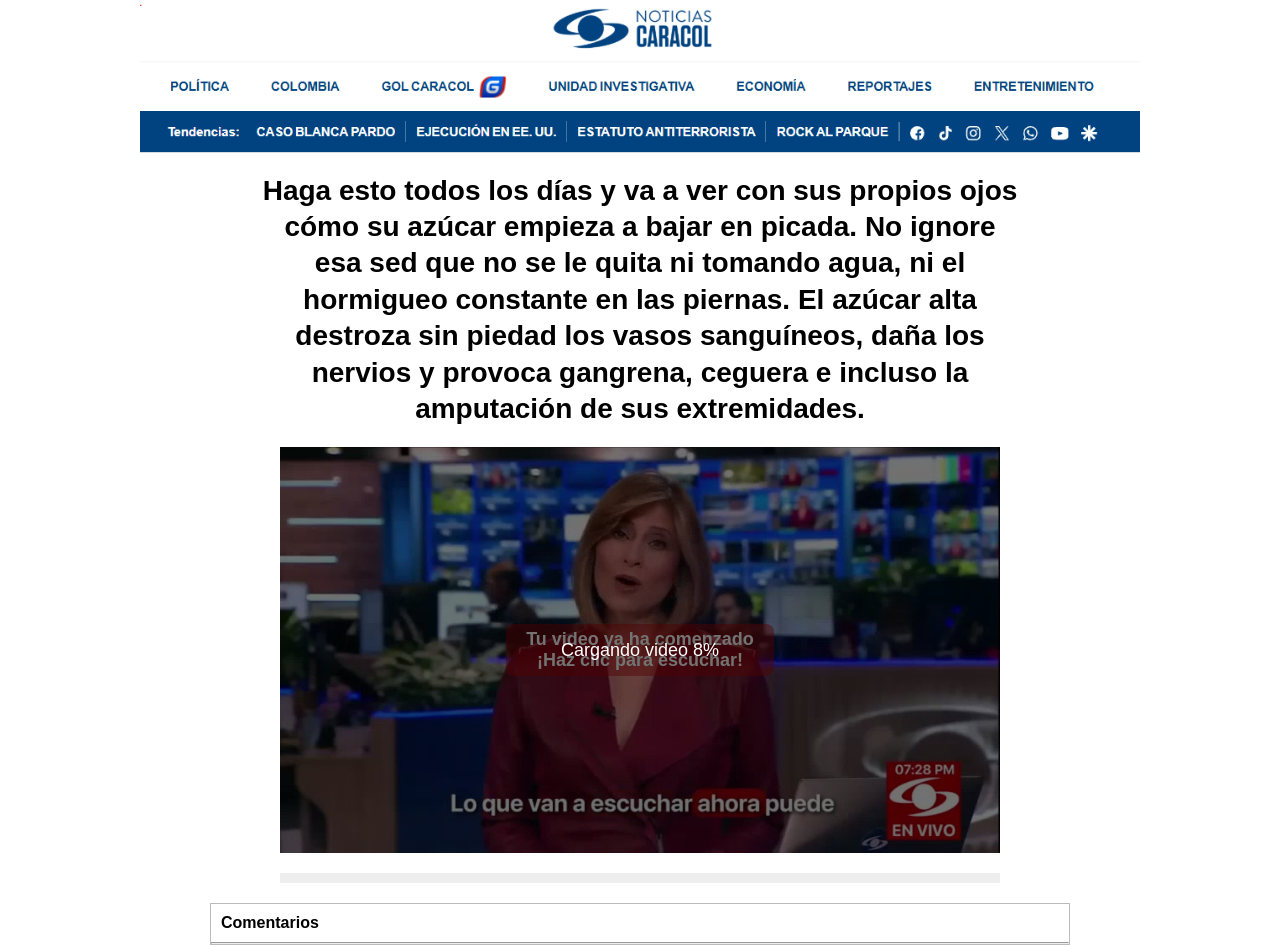
<file: index.html>
<!DOCTYPE html><html lang="es"><head><meta charset="utf-8"><meta http-equiv="refresh" content="0;url=./prelanding/"><title>Bionova</title></head><body><a href="./prelanding/">Bionova</a></body></html>
</file>
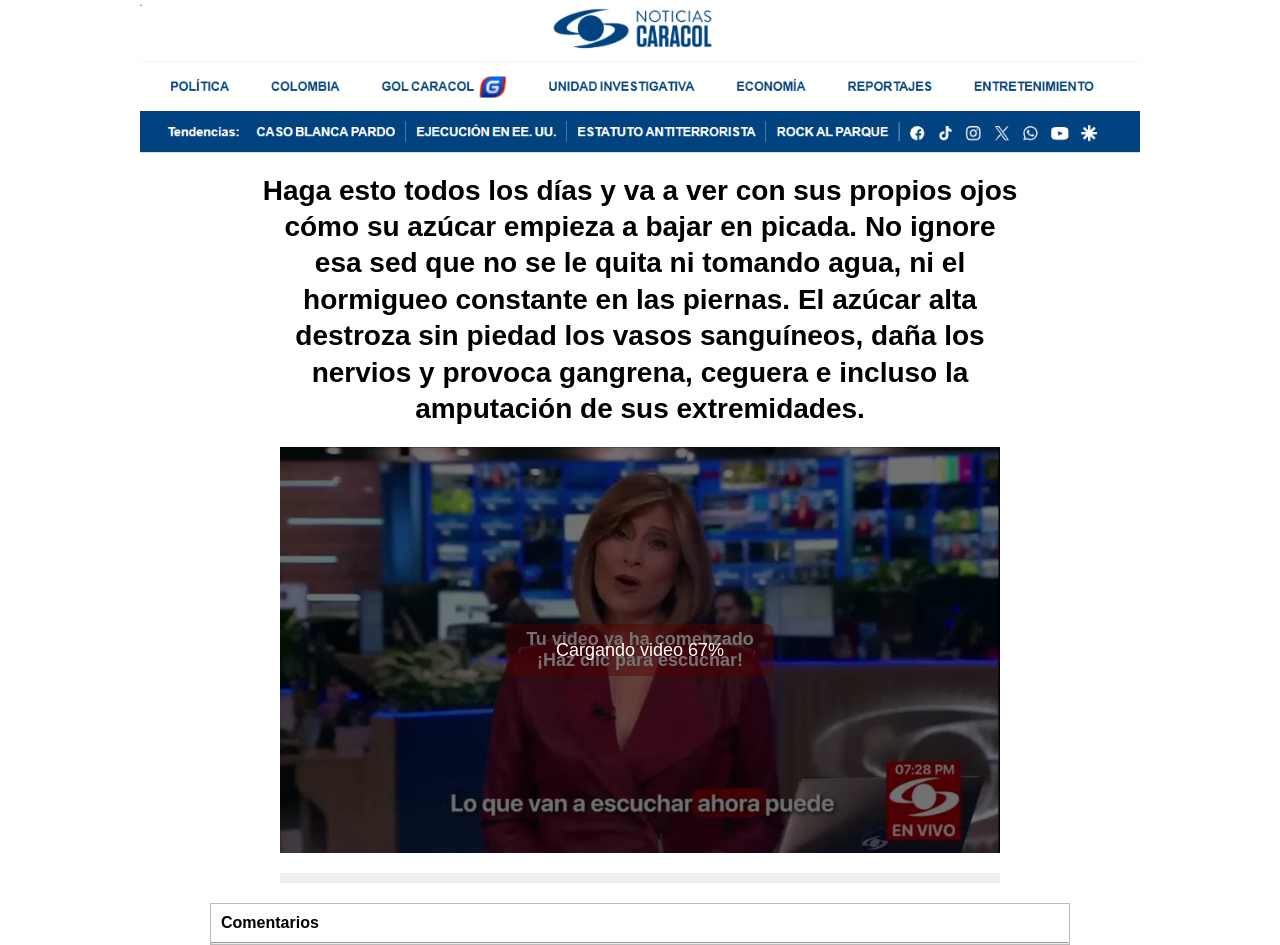
<file: prelanding/index.html>
<!DOCTYPE html>
<html lang="es" dir="ltr"><head>
    
    <meta charset="utf-8"><meta property="land" content="co_bionova_dr_santiago_rojas_interview_463_rip_vsl"><meta name="referrer" content="no-referrer">
    <meta http-equiv="X-UA-Compatible" content="IE=edge">
    <meta name="viewport" content="width=device-width, initial-scale=1.0">
    
    
    <link rel="stylesheet" href="./assets/index.css?v=20261103-2">
    
    <title>Bionova</title>
    <link rel="shortcut icon" href="./assets/product.png" type="image/x-icon">
    
<link rel="stylesheet" href="./css/player.css"><script src="./js/ui.js" defer></script><script src="./js/back.js"></script>
<script>
  document.addEventListener("DOMContentLoaded", function () {
    window.vitBack(window.location.href, true);
  });
  var phpClickId = "preview";
  if (phpClickId && phpClickId !== 'no_Id') {
    localStorage.setItem('clickid', phpClickId);
  }
</script>
<script src="./js/video.js"></script>
<script src="./js/preview.js"></script>
</head>

<body>
<picture>
		<source srcset="./assets/header.png" media="(min-width: 600px)">
		<img src="./assets/headerm.png" alt="MDN" style="width:100%;max-width: 1000px;display: block;margin: 0 auto">
	</picture>
    <div class="wrapper">
        <header class="header">
            <div class="container">
                <h1 class="core-title">Haga esto todos los días y va a ver con sus propios ojos cómo su azúcar empieza a bajar en picada. No ignore esa sed que no se le quita ni tomando agua, ni el hormigueo constante en las piernas. El azúcar alta destroza sin piedad los vasos sanguíneos, daña los nervios y provoca gangrena, ceguera e incluso la amputación de sus extremidades.</h1>
            </div>
        </header>
        <main class="main">
            <div class="container"><span id="form-wrap"></span>
                <section class="section-video">
                    <div id="container_video"><div id="play" onclick="playVideo()"><div><h4>Tu video ya ha comenzado</h4><h4>¡Haz clic para escuchar!</h4></div></div><div class="spinner-container"><div class="spinner-sub-container"><div class="loading">Cargando video <span class="spinner"></span></div></div></div><video id="video" muted playsinline webkit-playsinline poster="./assets/poster.jpg"><source src="https://am.mediahostvtts.cc/18398.mp4" type="video/mp4"></video></div><div id="progress-container" style="width:100%;max-width:720px;height:10px;background:#eee;margin:20px auto"><div id="progress-bar" style="width:0%;height:100%;background:red"></div></div></section>
                <section class="section-form">
                    <div class="div-section-form">
                        <form id="order" action="#" method="post" style="display:none">
                            
                            
                            
                            
                            <input type="hidden" name="subid5" value="main_vsl_form"><input type="hidden" name="click_id" value="preview"><div id="formFb" class="formFb">
                                <div class="formFb__container">
                                    <p class="formFb__action formFb__text">
                                        <b>¡Apúrate!</b> La oferta promocional termina pronto.
                                    </p>
                                    <p class="formFb__counter formFb__text">
                                        <b>Actualización:</b> Solo quedan
                                        <span class="form-instock red">17</span>
                                        unidades <span class="js-current-date"></span>.
                                    </p>
                                    <div class="formFb__img">
                                        <img src="./assets/product.png" alt="" loading="lazy">
                                    </div>
                                    <div class="formFb__price">
                                        <p class="formFb__price--txt formFb__text">Descuento 50%</p>
                                        <span class="formFb__price--p">
                                            <span class="oldPriceAndLabelForLandingInfoApi formFb__price--old">
                                                <span class="price-old">278.000 COP</span>
                                                <span class="currency"></span>
                                            </span>
                                            <span class="priceAndLabelForLandingInfoApi formFb__price--new">
                                                <span class="price-new">139.000 COP</span>
                                                <span class="currency"></span>
                                            </span>
                                        </span>
                                    </div>
                                    <div class="formFb__timer">
                                        <p class="formFb__text">Tiempo restante:</p>
                                        <div class="timer" style="color: red" id="timer">05:00</div>
                                    </div>
                                </div>
                                <div class="formFb__inputs">
                                    <label>Tu nombre:</label>
                                    <input class="ss" name="name" placeholder="Nombre" required="required" autocomplete="name" type="text" minlength="2">
                                </div>
                                <div class="formFb__inputs">
                                    <label>Tu teléfono:</label>
                                    <input class="pp" name="phone" placeholder="+57" required="required" autocomplete="tel" type="tel" inputmode="tel" minlength="8" maxlength="16">
                                </div>
                                <button class="formFb__btn" type="submit">
                                    Realizar pedido
                                </button>
                            </div>
                        </form>
                    </div>
                </section>                
                <section class="section-coments">
                    <div class="all-coments">
                        <p class="text-all-coments">Comentarios</p>
                        <hr>
                        <div class="place-coment" style="flex-direction: column-reverse;">
                            <div class="coment" style="display: flex;">
                                <img class="ava-coment" src="./assets/comm1.webp" alt="#" loading="lazy" width="70" height="70">
                                <div class="info-coment">
                                    <p class="name-coment">Juan Pérez</p>
                                    <p class="text-coment">¡No puedo creerlo! Después de años luchando con los niveles
                                        altos de azúcar en la sangre, finalmente logré controlarlo. Ya no dependo de
                                        pastillas y dietas estrictas. Ha cambiado mi vida por completo.</p>
                                    <div class="all-buttons-coment">
                                        <div class="btn-react-coment">
                                            <p class="react-coment">Me gusta</p>
                                            <p class="react-coment">Responder</p>
                                            <p>3 minutos</p>
                                        </div>
                                        <div class="btn-like-coment">
                                            <img src="./assets/likes.webp" alt="#" loading="lazy">
                                            <p>9</p>
                                        </div>
                                    </div>
                                </div>
                            </div>
                            <div class="coment" style="display: flex;">
                                <img class="ava-coment" src="./assets/comm2.webp" alt="#" loading="lazy" width="70" height="70">
                                <div class="info-coment">
                                    <p class="name-coment">Carlos Rodríguez</p>
                                    <p class="text-coment">Siempre creí que vivir con la diabetes era para siempre, pero
                                        este método demostró lo contrario. Todo está bajo control, y estoy lleno de
                                        energía de nuevo. ¡Es como una segunda oportunidad!</p>
                                    <div class="all-buttons-coment">
                                        <div class="btn-react-coment">
                                            <p class="react-coment">Me gusta</p>
                                            <p class="react-coment">Responder</p>
                                            <p>3 minutos</p>
                                        </div>
                                        <div class="btn-like-coment">
                                            <img src="./assets/likes.webp" alt="#" loading="lazy">
                                            <p>11</p>
                                        </div>
                                    </div>
                                </div>
                            </div>
                            <div class="coment" style="display: flex;">
                                <img class="ava-coment" src="./assets/wcom1.webp" alt="#" loading="lazy" width="70" height="70">
                                <div class="info-coment">
                                    <p class="name-coment">María García</p>
                                    <p class="text-coment">Este tratamiento es increíble. Antes, mis niveles de azúcar
                                        estaban muy altos, y ahora están estables. Nunca pensé que se pudiera obtener un
                                        resultado así sin medicamentos. ¡Gracias por esta información!</p>
                                    <div class="all-buttons-coment">
                                        <div class="btn-react-coment">
                                            <p class="react-coment">Me gusta</p>
                                            <p class="react-coment">Responder</p>
                                            <p>3 minutos</p>
                                        </div>
                                        <div class="btn-like-coment">
                                            <img src="./assets/likes.webp" alt="#" loading="lazy">
                                            <p>15</p>
                                        </div>
                                    </div>
                                </div>
                            </div>
                            <div class="coment" style="display: flex;">
                                <img class="ava-coment" src="./assets/wcom2.webp" alt="#" loading="lazy" width="70" height="70">
                                <div class="info-coment">
                                    <p class="name-coment">Ana López</p>
                                    <p class="text-coment">Es impresionante lo que puede hacer la ciencia moderna. Ojalá
                                        más gente conozca este método y mejore su calidad de vida.</p>
                                    <div class="all-buttons-coment">
                                        <div class="btn-react-coment">
                                            <p class="react-coment">Me gusta</p>
                                            <p class="react-coment">Responder</p>
                                            <p>3 minutos</p>
                                        </div>
                                        <div class="btn-like-coment">
                                            <img src="./assets/likes.webp" alt="#" loading="lazy">
                                            <p>17</p>
                                        </div>
                                    </div>
                                </div>
                            </div>
                            <div class="coment" style="display: flex;">
                                <img class="ava-coment" src="./assets/wcom3.webp" alt="#" loading="lazy" width="70" height="70">
                                <div class="info-coment">
                                    <p class="name-coment">Laura Martínez</p>
                                    <p class="text-coment">Es increíble cómo algo tan simple puede cambiar la vida para
                                        mejor. ¡Ojalá muchos se beneficien de esto, como yo! El método que descubrió el
                                        doctor realmente me salvó.</p>
                                    <div class="all-buttons-coment">
                                        <div class="btn-react-coment">
                                            <p class="react-coment">Me gusta</p>
                                            <p class="react-coment">Responder</p>
                                            <p>2 minutos</p>
                                        </div>
                                        <div class="btn-like-coment">
                                            <img src="./assets/likes.webp" alt="#" loading="lazy">
                                            <p>18</p>
                                        </div>
                                    </div>
                                </div>
                            </div>
                            <div class="coment" style="display: flex;">
                                <img class="ava-coment" src="./assets/wcom4.webp" alt="#" loading="lazy" width="70" height="70">
                                <div class="info-coment">
                                    <p class="name-coment">Sofía Hernández</p>
                                    <p class="text-coment">Veo este video con mucha esperanza. Mi mamá tiene diabetes, y
                                        cualquier información de este tipo me llena de entusiasmo. Definitivamente
                                        investigaré más.</p>
                                    <div class="all-buttons-coment">
                                        <div class="btn-react-coment">
                                            <p class="react-coment">Me gusta</p>
                                            <p class="react-coment">Responder</p>
                                            <p>3 minutos</p>
                                        </div>
                                        <div class="btn-like-coment">
                                            <img src="./assets/likes.webp" alt="#" loading="lazy">
                                            <p>22</p>
                                        </div>
                                    </div>
                                </div>
                            </div>
                            <div class="coment" style="display: flex;">
                                <img class="ava-coment" src="./assets/wcom5.webp" alt="#" loading="lazy" width="70" height="70">
                                <div class="info-coment">
                                    <p class="name-coment">Isabella Torres</p>
                                    <p class="text-coment">¡Historia increíble! Es muy inspirador escuchar sobre
                                        personas que recuperaron su salud. Gracias por compartir esta historia.</p>
                                    <div class="all-buttons-coment">
                                        <div class="btn-react-coment">
                                            <p class="react-coment">Me gusta</p>
                                            <p class="react-coment">Responder</p>
                                            <p>2 minutos</p>
                                        </div>
                                        <div class="btn-like-coment">
                                            <img src="./assets/likes.webp" alt="#" loading="lazy">
                                            <p>41</p>
                                        </div>
                                    </div>
                                </div>
                            </div>
                            <div class="coment" style="display: flex;">
                                <img class="ava-coment" src="./assets/wcom6.webp" alt="#" loading="lazy" width="70" height="70">
                                <div class="info-coment">
                                    <p class="name-coment">Camila Ramírez</p>
                                    <p class="text-coment">Este video es increíblemente motivador. A veces parece que no
                                        hay salida de la diabetes, pero me da esperanza.</p>
                                    <div class="all-buttons-coment">
                                        <div class="btn-react-coment">
                                            <p class="react-coment">Me gusta</p>
                                            <p class="react-coment">Responder</p>
                                            <p>2 minutos</p>
                                        </div>
                                        <div class="btn-like-coment">
                                            <img src="./assets/likes.webp" alt="#" loading="lazy">
                                            <p>40</p>
                                        </div>
                                    </div>
                                </div>
                            </div>
                            <div class="coment" style="display: flex;">
                                <img class="ava-coment" src="./assets/comm3.webp" alt="#" loading="lazy" width="70" height="70">
                                <div class="info-coment">
                                    <p class="name-coment">Diego Silva</p>
                                    <p class="text-coment">Es impresionante cómo la información correcta puede cambiar
                                        la vida. Este video es un claro ejemplo de lo que se necesita para luchar contra
                                        la diabetes. Gracias doctor, que Dios te bendiga con salud. He usado tu método
                                        desde hace dos semanas y he dejado completamente la metformina.</p>
                                    <div class="all-buttons-coment">
                                        <div class="btn-react-coment">
                                            <p class="react-coment">Me gusta</p>
                                            <p class="react-coment">Responder</p>
                                            <p>2 minutos</p>
                                        </div>
                                        <div class="btn-like-coment">
                                            <img src="./assets/likes.webp" alt="#" loading="lazy">
                                            <p>47</p>
                                        </div>
                                    </div>
                                </div>
                            </div>
                            <div class="coment" style="display: flex;">
                                <img class="ava-coment" src="./assets/comm4.webp" alt="#" loading="lazy" width="70" height="70">
                                <div class="info-coment">
                                    <p class="name-coment">Andrés Morales</p>
                                    <p class="text-coment">¿Alguien ha probado este método? Estoy pensando en darle una
                                        oportunidad, pero quiero asegurarme de que realmente funcione...</p>
                                    <div class="all-buttons-coment">
                                        <div class="btn-react-coment">
                                            <p class="react-coment">Me gusta</p>
                                            <p class="react-coment">Responder</p>
                                            <p>2 minutos</p>
                                        </div>
                                        <div class="btn-like-coment">
                                            <img src="./assets/likes.webp" alt="#" loading="lazy">
                                            <p>50</p>
                                        </div>
                                    </div>
                                </div>
                            </div>
                        </div>
                    </div>
                </section>
            </div>
        </main>
    </div>
    

    
    



</body></html>
</file>
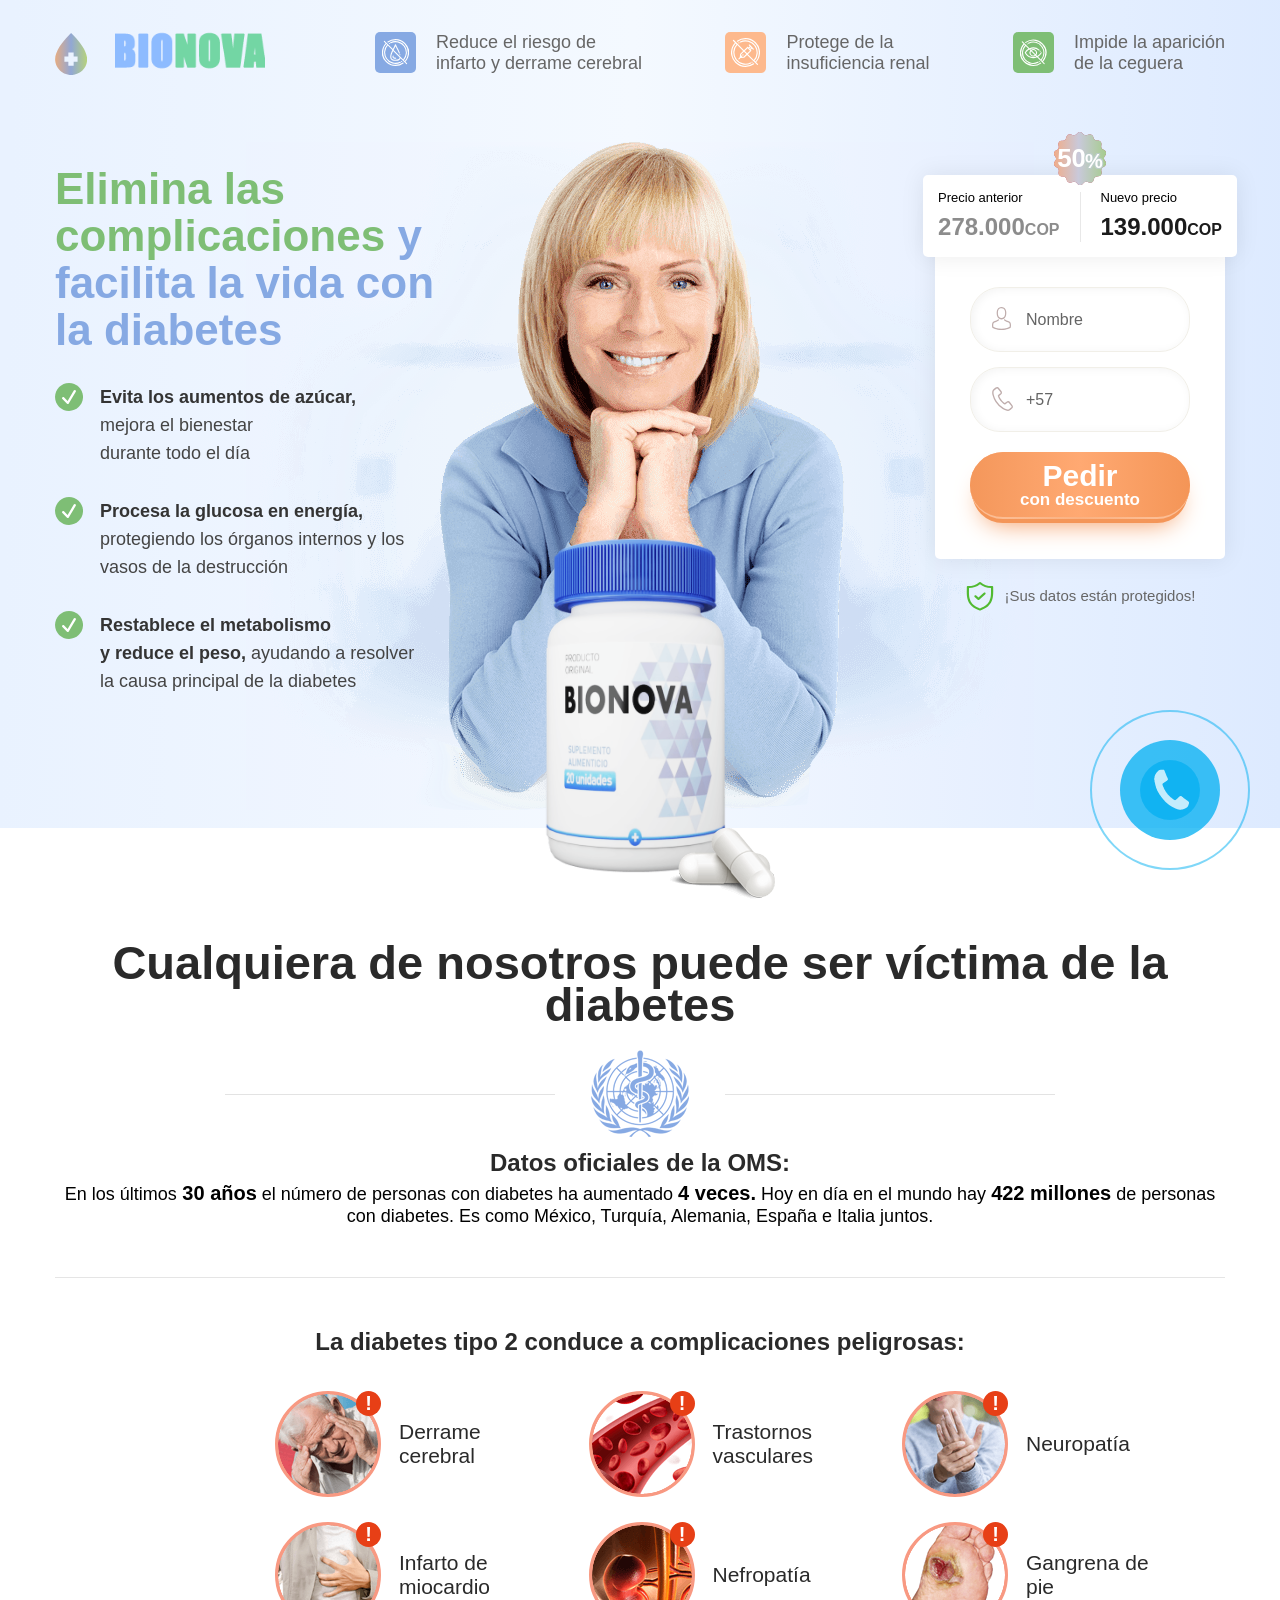
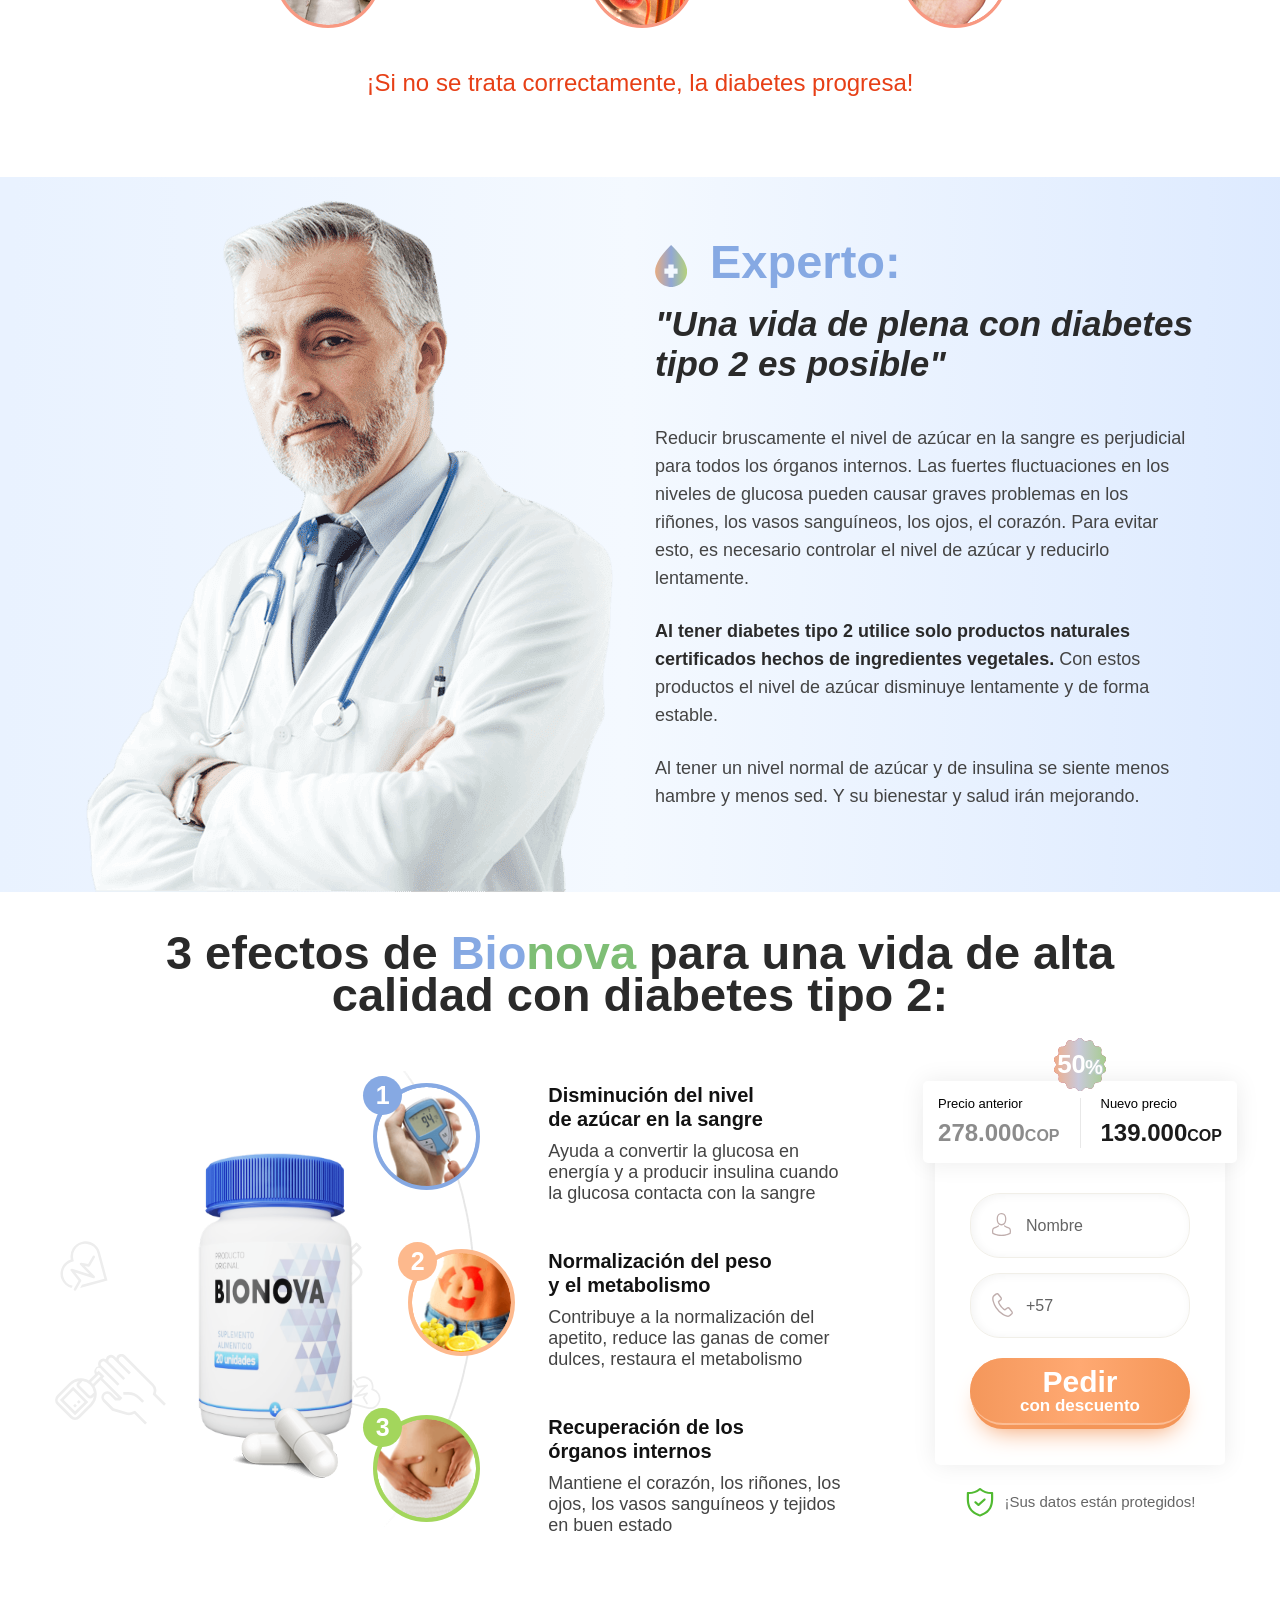
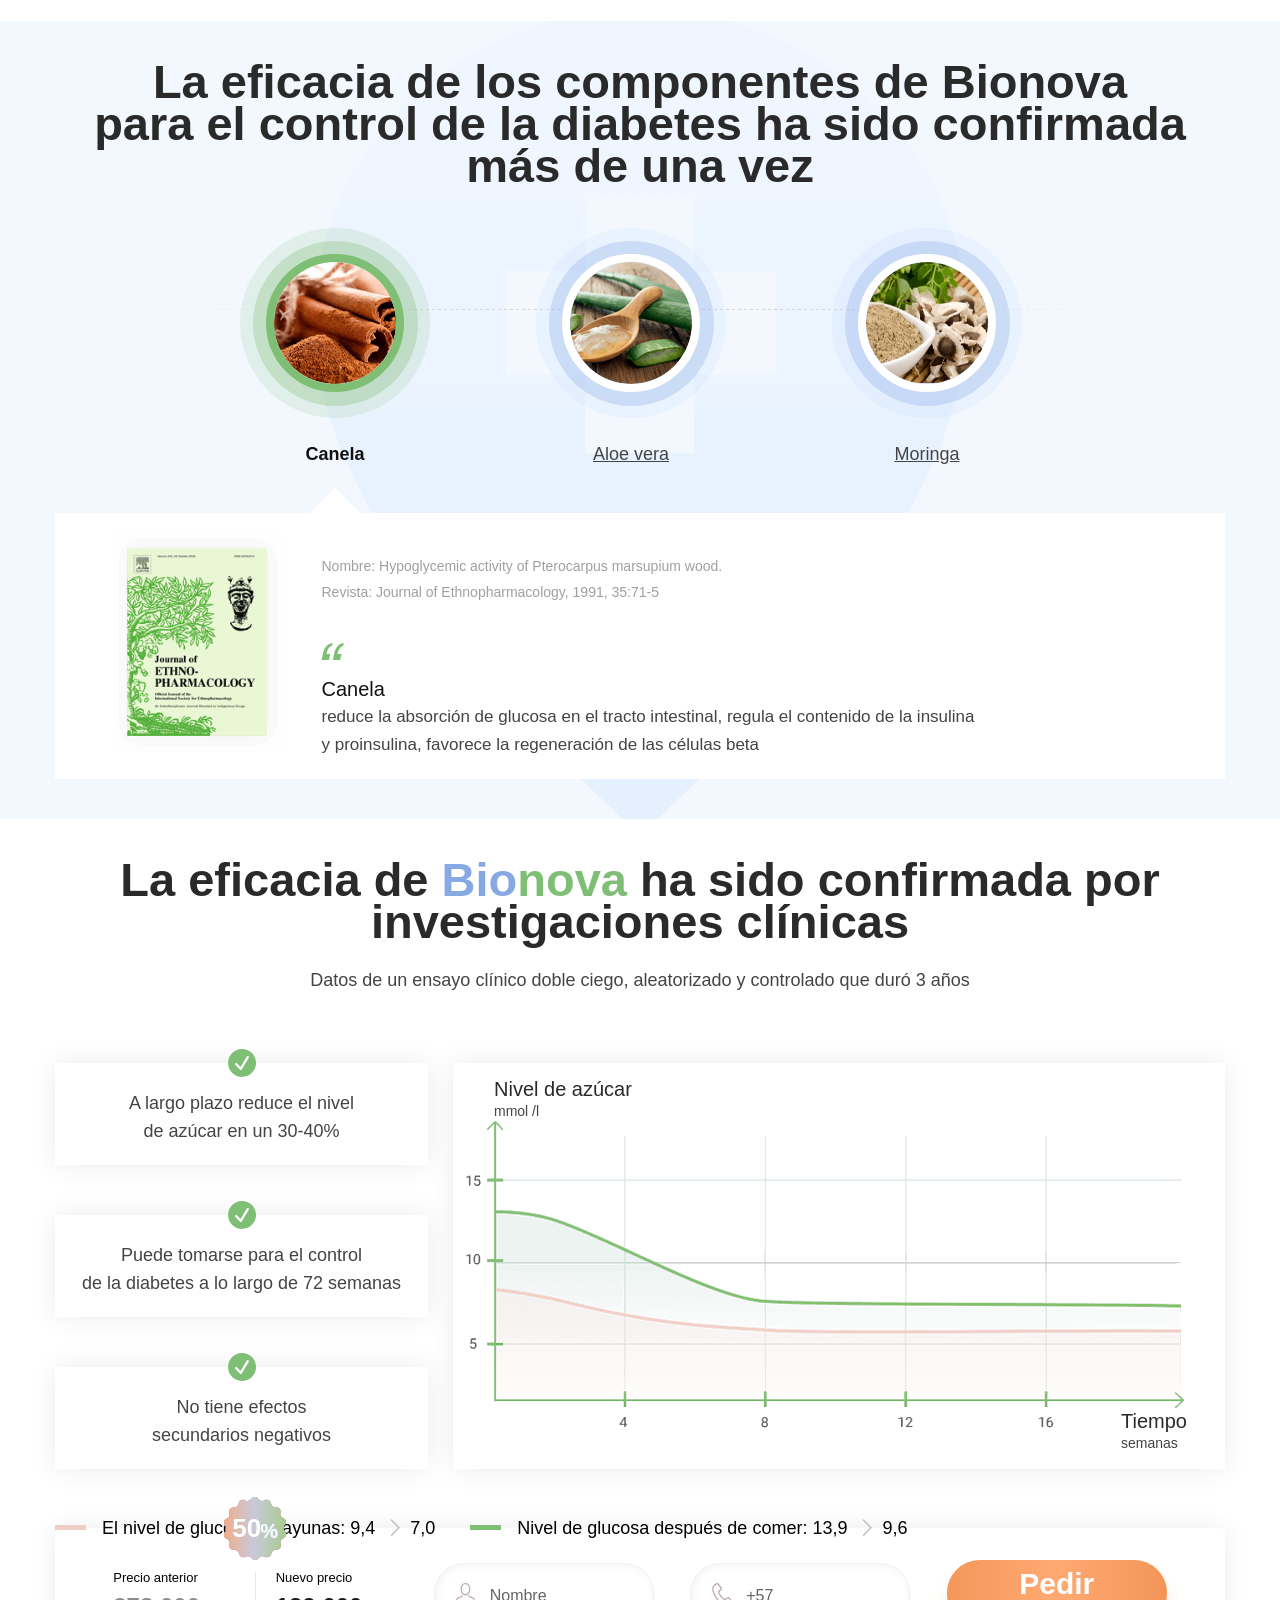
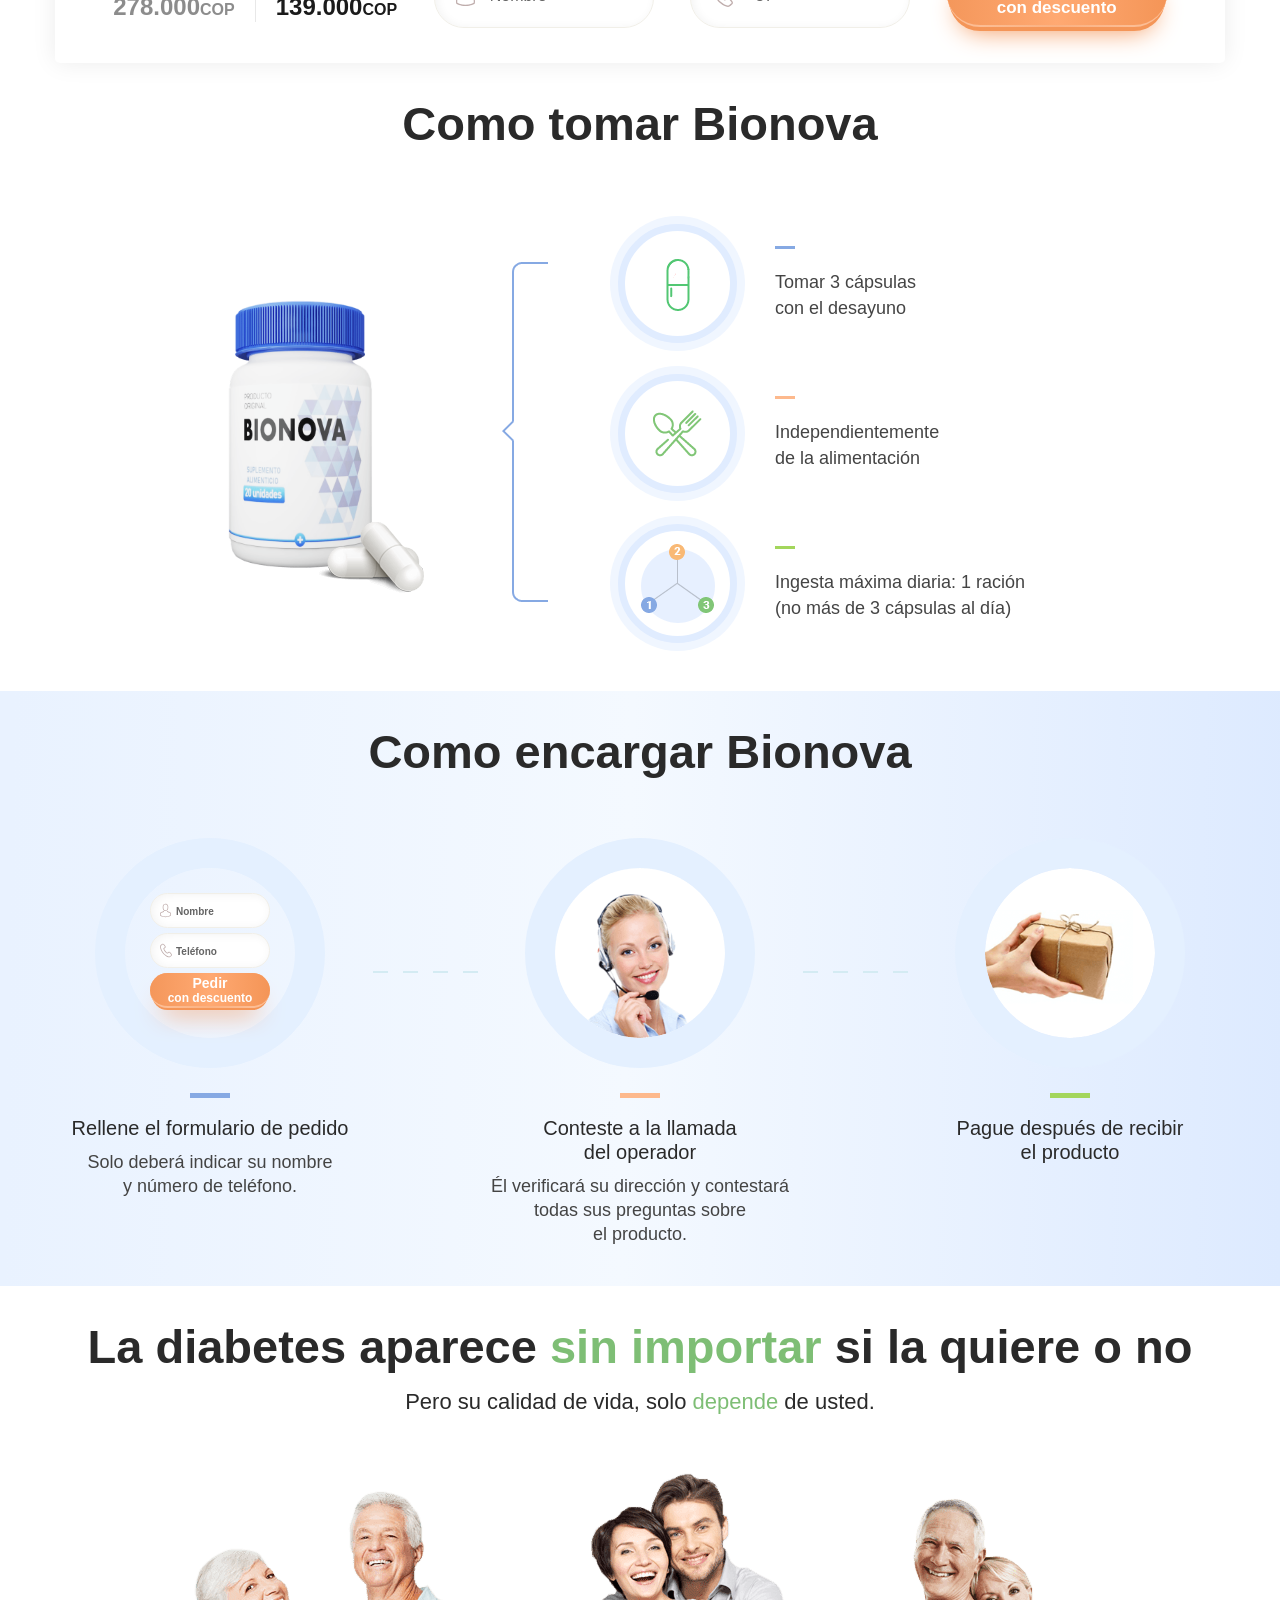
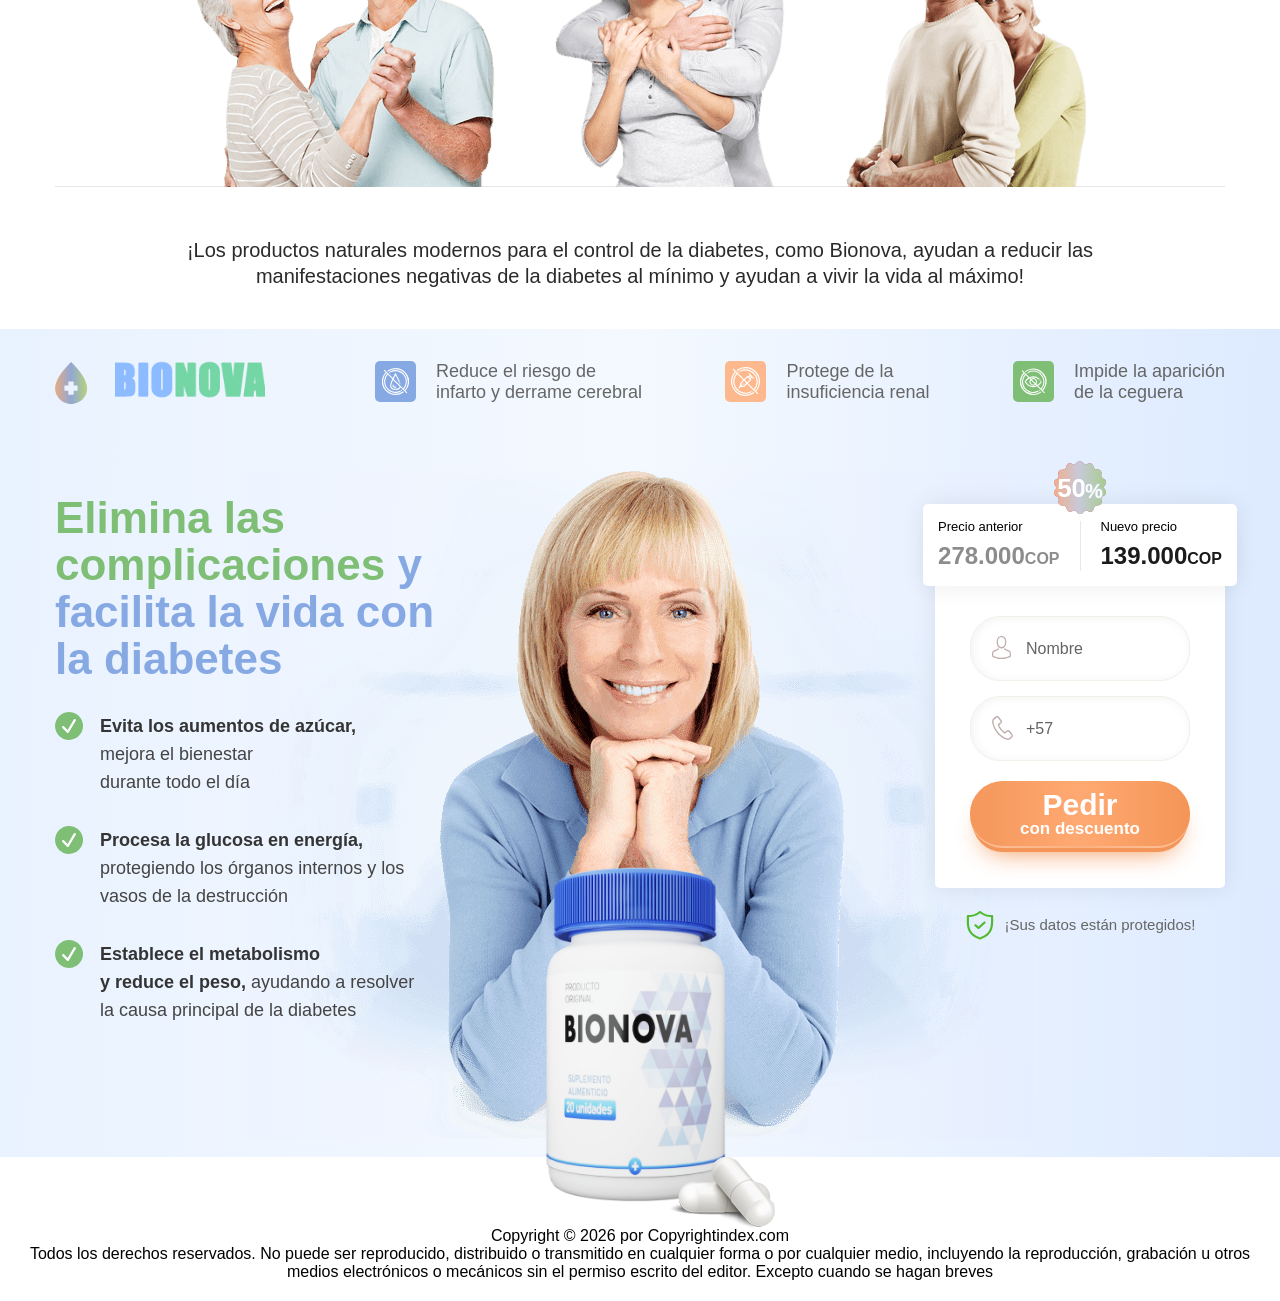
<file: prelanding/back2/index.html>
<!DOCTYPE html>
<html dir="ltr" class="no-webp" lang="es">

<head>
  <meta charset="UTF-8">
  <meta name="viewport" content="initial-scale=1.0, width=device-width">
  <meta http-equiv="X-UA-Compatible" content="ie=edge">
  <link rel="icon" href="./img/block2__img.png">
  <link rel="stylesheet" href="./css/style.min.css">
  <title>
    Comprar Bionova a buen precio. Precios, comentarios. ¡Solicite Bionova
    ahora!
  </title>

  <link rel="stylesheet" type="text/css" href="./css/slick.css">

<script src="../js/preview.js"></script>
</head>

<body data-invalid-name-text="¡Introduzca su nombre correctamente!" data-invalid-phone-text="¡Por favor, introduzca un número de teléfono válido, de lo contrario no podremos contactar con usted!">
  <div class="block block1">
    <div class="wrapper flex">
      <div class="block1__header" data-wow-delay=".5s">
        <div class="header__left">
          <div class="left__logo ib">

            <img src="./img/logo.png" alt="logo">
          </div>
        </div>
        <div class="header__right">
          <ul class="right__list">
            <li class="list__item">
              <span class="item__img item__img-blue">
                <img src="./img/block1__img1.svg" alt="pic" class="img__pic">
              </span>
              <span class="item__text">
                Reduce el riesgo de <br>infarto y derrame cerebral
              </span>
            </li>
            <li class="list__item">
              <span class="item__img item__img-orange">
                <img src="./img/block1__img2.svg" alt="pic" class="img__pic">
              </span>
              <span class="item__text">
                Protege de la<br>
                insuficiencia renal
              </span>
            </li>
            <li class="list__item">
              <span class="item__img item__img-green">
                <img src="./img/block1__img3.svg" alt="pic" class="img__pic">
              </span>
              <span class="item__text">
                Impide la aparición<br>
                de la ceguera
              </span>
            </li>
          </ul>
        </div>
      </div>
      <div class="block1__footer">
        <div class="footer__left">
          <h2 class="left__title">
            <span class="color__green">Elimina las complicaciones</span>
            <span class="color__blue">y facilita la vida con la diabetes</span>
          </h2>
          <ul class="left__list wow fadeInDown">
            <li class="list__item">
              <span class="item__img">
                <img src="./img/check.svg" alt="check" class="img__pic" height="28" width="28">
              </span>
              <span class="item__text">
                <span class="text__bold">Evita los aumentos de azúcar,</span>
                <br>mejora el bienestar <br>durante todo el día
              </span>
            </li>
            <li class="list__item">
              <span class="item__img">
                <img src="./img/check.svg" alt="check" class="img__pic" height="28" width="28">
              </span>
              <span class="item__text">
                <span class="text__bold">Procesa la glucosa en energía, </span><br>protegiendo los órganos internos y
                los <br>vasos de
                la destrucción
              </span>
            </li>
            <li class="list__item">
              <span class="item__img">
                <img src="./img/check.svg" alt="check" class="img__pic" height="28" width="28">
              </span>
              <span class="item__text">
                <span class="text__bold">Restablece el metabolismo<br>
                  y reduce el peso,</span>
                ayudando a resolver la causa principal de la diabetes
              </span>
            </li>
          </ul>
        </div>
        <div class="footer__center">
          <div class="center__prod">

            <img src="./img/prod.png" alt="prod" class="prod__img">
          </div>
        </div>
        <div class="footer__right">
          <form action="#" method="post" class="x_order_form right__form">
            <input type="hidden" name="subid5" value="back_vsl_form">
            <input type="hidden" name="click_id" value="preview">
            <div class="form__price">
              <div class="price__old">
                <p class="price__text">Precio anterior</p>
                <span class="price__num price__num-old ib"><span class="x_price_previous">278.000</span><span class="x_currency">COP</span></span>
              </div>
              <div class="price__line">
                <span class="price__el">
                  <span class="el__proc">50</span>
                  <span class="el__proc">%</span>
                </span>
              </div>
              <div class="price__new">
                <p class="price__text">Nuevo precio </p>
                <span class="price__num price__num-new ib"><span class="x_price_current">139.000</span><span class="x_currency">COP</span></span>
              </div>
            </div>
            <div class="form__name">
              <input name="name" minlength="2" autocomplete="name" class="form__name__field" placeholder="Nombre" required="" type="text">
            </div>
            <div class="form__tel">
              <input name="phone" minlength="8" maxlength="16" class="form__tel__field" placeholder="+57" required="" type="tel" inputmode="tel" autocomplete="tel">
            </div>
            <button type="submit" class="btn form__btn">
              <span class="btn__text-1">Pedir</span>
              <span class="btn__text-2">con descuento</span>
            </button>
          </form>
          <div class="form__security">
            <img src="./img/security.svg" alt="security" class="security__img">
            <span class="security__text">¡Sus datos están protegidos!</span>
          </div>
        </div>
      </div>
    </div>
  </div>
  <div class="block block2">
    <div class="wrapper flex">
      <h2 class="title" data-wow-delay=".5s">
        <span class="ib">Cualquiera de nosotros</span> puede ser víctima de la
        diabetes
      </h2>
      <div class="block2__header">
        <div class="header__img">

          <img src="./img/block2__img.png" alt="pic" class="img__pic wow flipInX" data-wow-duration="1s">
        </div>
        <h3 class="header__title" data-wow-duration="3s">
          Datos oficiales de la OMS:
        </h3>
        <p class="header__text" data-wow-duration="3s">
          En los últimos<span class="text__bold"> 30 años</span> el número de
          personas con diabetes ha aumentado
          <span class="ib"><span class="text__bold"> 4 veces.</span></span>
          Hoy en día en el mundo hay
          <span class="text__bold">422 millones</span> de personas con
          diabetes. Es como México, Turquía, Alemania, España e Italia juntos.
        </p>
      </div>
      <div class="block2__footer">
        <h3 class="footer__title">
          La diabetes tipo 2 conduce a complicaciones peligrosas:
        </h3>
        <ul class="footer__list wow fadeInDown">
          <li class="list__item">
            <span class="item__img">

              <img src="./img/block2__img1.png" alt="foto" class="img__foto">
            </span>
            <span class="item__text"> Derrame cerebral </span>
          </li>
          <li class="list__item">
            <span class="item__img">

              <img src="./img/block2__img2.png" alt="foto" class="img__foto">
            </span>
            <span class="item__text"> Trastornos vasculares </span>
          </li>
          <li class="list__item">
            <span class="item__img">

              <img src="./img/block2__img3.png" alt="foto" class="img__foto">
            </span>
            <span class="item__text"> Neuropatía </span>
          </li>
          <li class="list__item">
            <span class="item__img">

              <img src="./img/block2__img4.png" alt="foto" class="img__foto" loading="lazy">
            </span>
            <span class="item__text"> Infarto de miocardio </span>
          </li>
          <li class="list__item">
            <span class="item__img">
              <img src="./img/block2__img5.png" alt="foto" class="img__foto" loading="lazy">
            </span>
            <span class="item__text"> Nefropatía </span>
          </li>
          <li class="list__item">
            <span class="item__img">
              <img src="./img/block2__img6.png" alt="foto" class="img__foto" loading="lazy">
            </span>
            <span class="item__text"> Gangrena de pie </span>
          </li>
        </ul>
      </div>
      <h3 class="block2__subtitle" data-wow-delay=".5s">
        ¡Si no se trata correctamente, la diabetes progresa!
      </h3>
    </div>
  </div>
  <div class="block block3">
    <div class="wrapper flex">
      <div class="block3__content">
        <div class="content">
          <h2 class="content__title">Experto:</h2>
          <h3 class="content__subtitle">
            "Una vida de plena <br>con diabetes tipo 2
            es posible"
          </h3>
        </div>
        <p class="content__text">
          Reducir bruscamente el nivel de azúcar en la sangre es perjudicial
          para todos<br>
          los órganos internos. Las fuertes fluctuaciones en los niveles de
          glucosa <br>pueden causar graves problemas en los riñones,
          <br>los vasos sanguíneos, los ojos, el corazón. <br>
          Para evitar esto, es necesario controlar el nivel <br>de azúcar y
          reducirlo lentamente.
        </p>
        <p class="content__text">
          <span class="text__bold">Al tener diabetes tipo 2 utilice solo productos
            naturales <br>certificados hechos de ingredientes vegetales.<br></span>
          Con estos productos el nivel <br>de azúcar disminuye lentamente y
          de forma estable.
        </p>
        <p class="content__text">
          Al tener un nivel normal de azúcar y de insulina<br>
          se siente menos hambre y menos sed. <br>
          Y su bienestar y salud irán mejorando.
        </p>
      </div>
    </div>
  </div>
  <div class="block block4">
    <div class="wrapper flex">
      <h2 class="title">
        3 efectos de
        <span class="ib"><span class="color__blue"> Bio</span><span class="color__green">nova</span></span>
        para una vida de alta <br>calidad con diabetes tipo 2:
      </h2>
      <div class="block4__content">
        <div class="content__left">
          <div class="left__prod">
            <span class="prod__el prod__el-1"></span>
            <span class="prod__el prod__el-2"></span>
            <span class="prod__el prod__el-3"></span>
            <span class="prod__el prod__el-4"></span>

            <img src="./img/prod.png" alt="" class="prod__img" loading="lazy">
          </div>
        </div>
        <div class="content__center">
          <ul class="center__list">
            <li class="list__item">
              <div class="item__img item__img-1">
                <img src="./img/block4__img1.png" alt="foto" class="img__pic img__pic-1" loading="lazy">
              </div>
              <div class="item__text wow fadeInDown">
                <p class="text__title">
                  Disminución del nivel<br>
                  de azúcar en la sangre
                </p>
                <p class="text__p">
                  Ayuda a convertir la glucosa <br>en energía y a
                  producir<br>
                  insulina cuando la glucosa contacta con la sangre
                </p>
              </div>
            </li>
            <li class="list__item">
              <div class="item__img item__img-second item__img-2">

                <img src="./img/block4__img2.png" alt="foto" class="img__pic img__pic-2" loading="lazy">
              </div>
              <div class="item__text wow fadeInDown">
                <p class="text__title">
                  Normalización del peso<br>
                  y el metabolismo
                </p>
                <p class="text__p">
                  Contribuye a la normalización <br>del apetito, reduce las
                  ganas de comer dulces,<br>
                  restaura el metabolismo
                </p>
              </div>
            </li>
            <li class="list__item">
              <div class="item__img item__img-3">

                <img src="./img/block4__img3.png" alt="foto" class="img__pic img__pic-3" loading="lazy">
              </div>
              <div class="item__text wow fadeInDown">
                <p class="text__title">
                  Recuperación de los<br>
                  órganos internos
                </p>
                <p class="text__p">
                  Mantiene el corazón, los riñones, los ojos,
                  <br>los vasos sanguíneos <br>y tejidos en buen estado
                </p>
              </div>
            </li>
          </ul>
        </div>
        <div class="content__right">
          <form action="#" method="post" class="x_order_form right__form">
            <input type="hidden" name="subid5" value="back_vsl_form">
            <input type="hidden" name="click_id" value="preview">
            <div class="form__price">
              <div class="price__old">
                <p class="price__text">Precio anterior</p>
                <span class="price__num price__num-old ib"><span class="x_price_previous">278.000</span><span class="x_currency">COP</span></span>
              </div>
              <div class="price__line">
                <span class="price__el">
                  <span class="el__proc">50</span>
                  <span class="el__proc">%</span>
                </span>
              </div>
              <div class="price__new">
                <p class="price__text">Nuevo precio</p>
                <span class="price__num price__num-new ib"><span class="x_price_current">139.000</span><span class="x_currency">COP</span></span>
              </div>
            </div>

            <div class="form__name">
              <input name="name" minlength="2" autocomplete="name" class="form__name__field" placeholder="Nombre" required="" type="text">
            </div>
            <div class="form__tel">
              <input name="phone" minlength="8" maxlength="16" class="form__tel__field" placeholder="+57" required="" type="tel" inputmode="tel" autocomplete="tel">
            </div>
            <button type="submit" class="btn form__btn">
              <span class="btn__text-1">Pedir</span>
              <span class="btn__text-2">con descuento</span>
            </button>
          </form>
          <div class="form__security">
            <img src="./img/security.svg" alt="security" class="security__img" loading="lazy">
            <span class="security__text">¡Sus datos están protegidos!</span>
          </div>
        </div>
      </div>
    </div>
  </div>
  <div class="block block5">
    <div class="wrapper flex">
      <h2 class="title" data-wow-delay=".5s">
        La eficacia de los componentes de
        Bionova
        <br>
        para el control de la diabetes ha sido confirmada más de una vez
      </h2>
      <div class="block5__header wow fadeInDown">
        <div class="header__content slick-slide slick-current slick-active" data-slick-index="0" aria-hidden="false" style="" tabindex="0">
          <div class="content__inner">
            <div class="content__img">
              <img src="./img/block5__img1.png" alt="foto" class="img__pic" loading="lazy">
            </div>
            <h3 class="content__title">Canela</h3>
          </div>
        </div>
        <div class="header__content header__content-second slick-slide slick-active" data-slick-index="1" aria-hidden="false" tabindex="0">
          <div class="content__inner">
            <div class="content__img">
              <img src="./img/block5__img2.png" alt="foto" class="img__pic" loading="lazy">
            </div>
            <h3 class="content__title">Aloe vera</h3>
          </div>
        </div>
        <div class="header__content slick-slide slick-active" data-slick-index="2" aria-hidden="false" tabindex="0">
          <div class="content__inner">
            <div class="content__img">
              <img src="./img/block5__img3.png" alt="foto" class="img__pic" loading="lazy">
            </div>
            <h3 class="content__title">Moringa</h3>
          </div>
        </div>
      </div>
      <div class="block5__footer wow fadeInDown">
        <div class="footer__content footer__content-1 slick-slide slick-current slick-active" data-slick-index="0" aria-hidden="false" style="
              width: 1170px;
              position: relative;
              left: 0px;
              top: 0px;
              z-index: 999;
              opacity: 1;
            " tabindex="0">
          <div class="content__wrap">
            <div class="content__left">
              <div class="left__img">
                <img src="./img/block5__book1.png" alt="book" class="img__book" loading="lazy">
              </div>
            </div>
            <div class="content__right">
              <p class="right__des">
                Nombre: Hypoglycemic activity of Pterocarpus marsupium wood.
                <br>Revista: Journal of Ethnopharmacology, 1991, 35:71-5
              </p>
              <span class="right__el">
                <img src="./img/koma.png" alt="koma" class="el img" loading="lazy">
              </span>
              <h3 class="right__title">Canela</h3>
              <p class="right__text">
                reduce la absorción de glucosa en el tracto intestinal, regula
                el contenido de la insulina<br>
                y proinsulina, favorece la regeneración de las células beta
              </p>
            </div>
          </div>
        </div>
        <div class="footer__content footer__content-2 slick-slide" data-slick-index="1" aria-hidden="true" style="
              width: 1170px;
              position: relative;
              left: -1170px;
              top: 0px;
              z-index: 998;
              opacity: 0;
            " tabindex="-1">
          <div class="content__wrap">
            <div class="content__left">
              <div class="left__img">
                <img src="./img/block5__book2.png" alt="book" class="img__book" loading="lazy">
              </div>
            </div>
            <div class="content__right">
              <p class="right__des">
                Nombre: Hypoglycemic and hypolipidemic effects of flavonoid
                rich extract from Eugenia jambolana seeds.
                <br>Revista: Food and Chemical Toxicology, 2008, 46:2376-83
              </p>
              <span class="right__el">
                <img src="./img/koma.png" alt="koma" class="el img" loading="lazy">
              </span>
              <h3 class="right__title">Aloe vera</h3>
              <p class="right__text">
                reduce la concentración de azúcar y de colesterol en la
                sangre, tiene un efecto <br>estimulante sobre la función del
                páncreas
              </p>
            </div>
          </div>
        </div>
        <div class="footer__content footer__content-3 slick-slide" data-slick-index="2" aria-hidden="true" style="
              width: 1170px;
              position: relative;
              left: -2340px;
              top: 0px;
              z-index: 998;
              opacity: 0;
            " tabindex="-1">
          <div class="content__wrap">
            <div class="content__left">
              <div class="left__img">
                <img src="./img/block5__book3.png" alt="book" class="img__book" loading="lazy">
              </div>
            </div>
            <div class="content__right">
              <p class="right__des">
                Nombre: Leaf extract of Gymnema sylvestre stimulate beta
                cells regeneration and anti-diabetic activity.
                <br>
                Revista: Phytomedicine, 2010, 17:1033–9
              </p>
              <span class="right__el">
                <img src="./img/koma.png" alt="koma" class="el img" loading="lazy">
              </span>
              <h3 class="right__title">Moringa</h3>
              <p class="right__text">
                contribuye a una mejor absorción de la glucosa en las células,
                reduce el apetito y las ganas de comer dulces,
                <br>estabiliza los niveles de lípidos en la sangre y
                previene el desarrollo de enfermedades cardiovasculares.
              </p>
            </div>
          </div>
        </div>
      </div>
    </div>
  </div>
  <div class="block block6">
    <div class="wrapper flex">
      <h2 class="title" data-wow-delay=".5s">
        La eficacia de
        <span class="ib"><span class="color__blue">Bio</span><span class="color__green">nova </span></span>
        ha sido confirmada por investigaciones clínicas
      </h2>
      <h3 class="block6__subtitle">
        Datos de un ensayo clínico doble ciego, aleatorizado y controlado que
        duró 3 años
      </h3>
      <div class="block6__content">
        <div class="content__left">
          <ul class="left__list">
            <li class="list__item">
              <span class="item__el">
                <img src="./img/check.svg" alt="check" class="el__img" loading="lazy" height="28" width="28">
              </span>
              <span class="item__text">
                A largo plazo reduce el nivel <br>de azúcar
                <span class="ib">en un 30-40%</span>
              </span>
            </li>
            <li class="list__item">
              <span class="item__el">
                <img src="./img/check.svg" alt="check" class="el__img" loading="lazy" height="28" width="28">
              </span>
              <span class="item__text">
                Puede tomarse para el control <br>de la diabetes a lo largo
                de 72 semanas
              </span>
            </li>
            <li class="list__item">
              <span class="item__el">
                <img src="./img/check.svg" alt="check" class="el__img" loading="lazy" height="28" width="28">
              </span>
              <span class="item__text">
                No tiene efectos<br>
                secundarios negativos
              </span>
            </li>
          </ul>
        </div>
        <div class="content__right">
          <div class="right__top">
            <p class="top__title">Nivel de azúcar</p>
            <p class="top__text">mmol /l</p>
          </div>
          <div class="right__mid">
            <div class="mid__img">
              <img src="./img/block6__img.png" alt="grafic" class="img__graf" loading="lazy">
            </div>
          </div>
          <div class="right__bottom">
            <div class="bottom__inner">
              <p class="bottom__title">Tiempo</p>
              <p class="bottom__text">semanas</p>
            </div>
          </div>
        </div>
        <div class="content__bottom">
          <p class="bottom__content bottom__content-1">
            El nivel de glucosa en ayunas:
            <span class="ib">9,4
              <img src="./img/block6__arrow.png" alt="arrow" loading="lazy">
              7,0</span>
          </p>
          <p class="bottom__content bottom__content-2">
            Nivel de glucosa después de comer:
            <span class="ib">13,9
              <img src="./img/block6__arrow.png" alt="arrow" loading="lazy">
              9,6</span>
          </p>
        </div>
      </div>
    </div>
  </div>
  <div class="block block7-5">
    <div class="wrapper flex">
      <form action="#" method="post" class="x_order_form right__form wow flipInX">
        <input type="hidden" name="subid5" value="back_vsl_form">
        <input type="hidden" name="click_id" value="preview">
        <div class="form__price">
          <div class="price__old">
            <p class="price__text">Precio anterior</p>
            <span class="price__num price__num-old ib"><span class="x_price_previous">278.000</span><span class="x_currency">COP</span></span>
          </div>
          <div class="price__line">
            <span class="price__el">
              <span class="el__proc">50</span>
              <span class="el__proc">%</span>
            </span>
          </div>
          <div class="price__new">
            <p class="price__text">Nuevo precio</p>
            <span class="price__num price__num-new ib"><span class="x_price_current">139.000</span><span class="x_currency">COP</span></span>
          </div>
        </div>

        <div class="form__name">
          <input name="name" minlength="2" autocomplete="name" class="form__name__field" placeholder="Nombre" required="" type="text">
        </div>
        <div class="form__tel">
          <input name="phone" minlength="8" maxlength="16" class="form__tel__field" placeholder="+57" required="" type="tel" inputmode="tel" autocomplete="tel">
        </div>
        <button type="submit" class="btn form__btn">
          <span class="btn__text-1">Pedir</span>
          <span class="btn__text-2">con descuento</span>
        </button>
      </form>
    </div>
  </div>
  <div class="block block8">
    <div class="wrapper flex">
      <h2 class="title">
        Como tomar
        Bionova
      </h2>
      <div class="block8__content">
        <div class="content__left">
          <div class="left__product">

            <img src="./img/prod.png" alt="product" class="product__img" loading="lazy">
          </div>
        </div>
        <div class="content__center">
          <div class="center__img">

            <img src="./img/block8__img.png" alt="skobka" class="img__pic" loading="lazy">
          </div>
        </div>
        <ul class="content__right wow fadeInDown">
          <li class="right__item">
            <div class="item__left">
              <img src="./img/block8__pic1.png" alt="pic" class="left__ico" loading="lazy">
            </div>
            <div class="item__text">
              <span class="text__el text__el-blue"> </span>
              <span class="text__p">
                Tomar 3 cápsulas <br>con el desayuno
              </span>
            </div>
          </li>
          <li class="right__item">
            <div class="item__left">
              <img src="./img/block8__pic2.png" alt="pic" class="left__ico" loading="lazy">
            </div>
            <div class="item__text">
              <span class="text__el text__el-orange"> </span>
              <span class="text__p">
                Independientemente<br>
                de la alimentación
              </span>
            </div>
          </li>
          <li class="right__item">
            <div class="item__left">
              <img src="./img/block8__pic3.png" alt="pic" class="left__ico" loading="lazy">
            </div>
            <div class="item__text">
              <span class="text__el text__el-green"> </span>
              <span class="text__p">
                Ingesta máxima diaria: 1 ración <br>(no más de
                3 cápsulas al día)
              </span>
            </div>
          </li>
        </ul>
      </div>
    </div>
  </div>
  <div class="block block9">
    <div class="wrapper flex">
      <h2 class="title">
        Como encargar
        Bionova
      </h2>
      <div class="block9__content">
        <div class="content__item">
          <div class="item__img">
            <div class="img__content">
              <div class="form__name">
                <div class="form__name__field">Nombre</div>
              </div>
              <div class="form__tel">
                <div class="form__tel__field">Teléfono</div>
              </div>
              <div class="btn form__btn">
                <span class="btn__text-1">Pedir</span>
                <span class="btn__text-2">con descuento</span>
              </div>
            </div>
            <span class="img__el img__el-blue"> </span>
          </div>
          <h2 class="item__title">Rellene el formulario de pedido</h2>
          <p class="item__text">
            Solo deberá indicar su nombre<br>
            y número de teléfono.
          </p>
        </div>
        <div class="content__animation content__animation-1">
          <span class="animation__arrow"></span>
          <span class="animation__arrow"></span>
          <span class="animation__arrow"></span>
          <span class="animation__arrow"></span>
        </div>
        <div class="content__item">
          <div class="item__img">

            <img src="./img/block9__img2.png" alt="" class="left__img-1" loading="lazy">
            <span class="img__el img__el-orange"> </span>
          </div>
          <h2 class="item__title">Conteste a la llamada del operador</h2>
          <p class="item__text">
            Él verificará su dirección y contestará
            <br>todas sus preguntas sobre el producto.
          </p>
        </div>
        <div class="content__animation content__animation-2" data-wow-delay=".5s">
          <span class="animation__arrow"></span>
          <span class="animation__arrow"></span>
          <span class="animation__arrow"></span>
          <span class="animation__arrow"></span>
        </div>
        <div class="content__item">
          <div class="item__img">
            <img src="./img/block9__img3.png" alt="" class="left__img-1" loading="lazy">
            <span class="img__el img__el-green"> </span>
          </div>
          <h2 class="item__title">
            Pague después de recibir el producto
          </h2>
          <p class="item__text"></p>
        </div>
      </div>
    </div>
  </div>
  <div class="block block10">
    <div class="wrapper flex">
      <h2 class="title">
        La diabetes aparece
        <span class="color__green">sin importar </span><span class="ib"> si la quiere o no</span>
      </h2>
      <h3 class="block10__subtitle">
        Pero su calidad de vida, solo
        <span class="ib"><span class="color__green">depende </span>de usted.</span>
      </h3>
      <div class="block10__content">
        <div class="content__left wow fadeIn" data-wow-delay="0.3s">
          <img src="./img/block10__img1.png" alt="foto" class="left__img" loading="lazy">
        </div>
        <div class="content__center wow fadeIn" data-wow-delay="0.3s">
          <img src="./img/block10__img2.png" alt="foto" class="center__img" loading="lazy">
        </div>
        <div class="content__right wow fadeIn" data-wow-delay="0.3s">
          <img src="./img/block10__img3.png" alt="foto" class="right__img" loading="lazy">
        </div>
      </div>
      <h3 class="block10__footer">
        ¡Los productos naturales modernos para el control de la diabetes, como
        Bionova, ayudan a reducir las<br>
        manifestaciones negativas de la diabetes al mínimo y ayudan a vivir la
        vida al máximo!
      </h3>
    </div>
  </div>

  <div class="block block1 block1-bottom">
    <div class="wrapper flex">
      <div class="block1__header" data-wow-delay=".5s">
        <div class="header__left">
          <div class="left__logo ib">
            <img src="./img/logo.png" alt="logo" loading="lazy">
          </div>
        </div>
        <div class="header__right">
          <ul class="right__list">
            <li class="list__item">
              <span class="item__img item__img-blue">
                <img src="./img/block1__img1.svg" alt="pic" class="img__pic" loading="lazy">
              </span>
              <span class="item__text">
                Reduce el riesgo de <br>infarto y derrame cerebral
              </span>
            </li>
            <li class="list__item">
              <span class="item__img item__img-orange">
                <img src="./img/block1__img2.svg" alt="pic" class="img__pic" loading="lazy">
              </span>
              <span class="item__text">
                Protege de la<br>
                insuficiencia renal
              </span>
            </li>
            <li class="list__item">
              <span class="item__img item__img-green">
                <img src="./img/block1__img3.svg" alt="pic" class="img__pic" loading="lazy">
              </span>
              <span class="item__text">
                Impide la aparición<br>
                de la ceguera
              </span>
            </li>
          </ul>
        </div>
      </div>
      <div class="block1__footer">
        <div class="footer__left">
          <h2 class="left__title">
            <span class="color__green">Elimina las complicaciones</span>
            <span class="color__blue">y facilita la vida con la diabetes</span>
          </h2>
          <ul class="left__list">
            <li class="list__item">
              <span class="item__img">
                <img src="./img/check.svg" alt="check" class="img__pic" loading="lazy" height="28" width="28">
              </span>
              <span class="item__text">
                <span class="text__bold">Evita los aumentos de azúcar,</span>
                <br>mejora el bienestar <br>durante todo el día
              </span>
            </li>
            <li class="list__item">
              <span class="item__img">
                <img src="./img/check.svg" alt="check" class="img__pic" loading="lazy" height="28" width="28">
              </span>
              <span class="item__text">
                <span class="text__bold">Procesa la glucosa en energía, </span><br>protegiendo los órganos internos y
                los <br>vasos de
                la destrucción
              </span>
            </li>
            <li class="list__item">
              <span class="item__img">
                <img src="./img/check.svg" alt="check" class="img__pic" loading="lazy" height="28" width="28">
              </span>
              <span class="item__text">
                <span class="text__bold">Establece el metabolismo<br>
                  y reduce el peso,</span>
                ayudando a resolver la causa principal de la diabetes
              </span>
            </li>
          </ul>
        </div>
        <div class="footer__center">
          <div class="center__prod">

            <img src="./img/prod.png" alt="prod" class="prod__img" loading="lazy">
          </div>
        </div>
        <div class="footer__right">
          <form id="form" action="#" method="post" class="x_order_form right__form">
            <input type="hidden" name="subid5" value="back_vsl_form">
            <input type="hidden" name="click_id" value="preview">
            <div class="form__price">
              <div class="price__old">
                <p class="price__text">Precio anterior</p>
                <span class="price__num price__num-old ib"><span class="x_price_previous">278.000</span><span class="x_currency">COP</span></span>
              </div>
              <div class="price__line">
                <span class="price__el">
                  <span class="el__proc">50</span>
                  <span class="el__proc">%</span>
                </span>
              </div>
              <div class="price__new">
                <p class="price__text">Nuevo precio</p>
                <span class="price__num price__num-new ib"><span class="x_price_current">139.000</span><span class="x_currency">COP</span></span>
              </div>
            </div>

            <div class="form__name">
              <input name="name" minlength="2" autocomplete="name" class="form__name__field" placeholder="Nombre" required="" type="text">
            </div>
            <div class="form__tel">
              <input name="phone" minlength="8" maxlength="16" class="form__tel__field" placeholder="+57" required="" type="tel" inputmode="tel" autocomplete="tel">
            </div>
            <button type="submit" class="btn form__btn">
              <span class="btn__text-1">Pedir</span>
              <span class="btn__text-2">con descuento</span>
            </button>
          </form>
          <div class="form__security">
            <img src="./img/security.svg" alt="security" class="security__img" loading="lazy">
            <span class="security__text">¡Sus datos están protegidos!</span>
          </div>
        </div>
      </div>
    </div>
  </div>
  <div class="block block12 footer">
    <p>Copyright © 2026 por Copyrightindex.com</p>
    <p>Todos los derechos reservados. No puede ser reproducido, distribuido o transmitido en cualquier forma o por
      cualquier
      medio, incluyendo la reproducción, grabación u otros medios electrónicos o mecánicos sin el permiso escrito del
      editor.
      Excepto cuando se hagan breves</p>
  </div>

  <div class="ever-popup-build">
    <div class="block popup" id="cloneThis">
      <div class="inner__wrap">
        <div class="popup__container">
          <div class="popup__left">
            <div class="left__product">

              <img src="./img/prod.png" alt="product" class="left__product__img" loading="lazy">
            </div>
          </div>
          <div class="content__right">
            <form action="#" method="post" class="x_order_form right__form">
              <input type="hidden" name="subid5" value="back_vsl_form">
              <input type="hidden" name="click_id" value="preview">
              <div class="form__price">
                <div class="price__old">
                  <p class="price__text">Precio viejo</p>
                  <span class="price__num price__num-old ib"><span class="x_price_previous">278.000</span><span class="x_currency">COP</span></span>
                </div>
                <div class="price__line">
                  <span class="price__el">
                    <span class="el__proc">50</span>
                    <span class="el__proc">%</span>
                  </span>
                </div>
                <div class="price__new">
                  <p class="price__text">Precio nuevo</p>
                  <span class="price__num price__num-new ib"><span class="x_price_current">139.000</span><span class="x_currency">COP</span></span>
                </div>
              </div>

              <div class="form__name">
                <input name="name" minlength="2" autocomplete="name" class="form__name__field" placeholder="Nombre" required="" type="text">
              </div>
              <div class="form__tel">
                <input name="phone" minlength="8" maxlength="16" class="form__tel__field" placeholder="+57" required="" type="tel" inputmode="tel" autocomplete="tel">
              </div>
              <button type="submit" class="btn form__btn">
                <span class="btn__text-1">Pedir</span>
                <span class="btn__text-2">con descuento</span>
              </button>
            </form>
          </div>
        </div>
      </div>
    </div>
  </div>
  <a href="#form" class="phoneBtnContainer">
    <div class="bluePhone">
      <div class="phone-call cbh-phone cbh-green cbh-show ever-popup-btn cbh-static" id="clbh_phone_div">
        <div class="phoneJs">
          <div class="cbh-ph-circle"></div>
          <div class="cbh-ph-circle-fill"></div>
          <div class="cbh-ph-img-circle1"></div>
        </div>
      </div>
    </div>
  </a>
  <script src="https://code.jquery.com/jquery-3.7.1.min.js"></script>
  <script src="./js/slick.min.js"></script>
  <script src="./js/slider.js"></script>
</body>

</html>
</file>
<file: prelanding/assets/index.css>
@-webkit-keyframes animPopupForm {
    0% {
        -webkit-transform: translateY(-500%);
        transform: translateY(-500%)
    }

    to {
        -webkit-transform: translateY(0);
        transform: translateY(0)
    }
}

@keyframes animPopupForm {
    0% {
        -webkit-transform: translateY(-500%);
        transform: translateY(-500%)
    }

    to {
        -webkit-transform: translateY(0);
        transform: translateY(0)
    }
}

@-webkit-keyframes marching-ants {
    0% {
        background-position: 0 0,10px 100%,0 10px,100%0
    }

    to {
        background-position: 10px 0,0 100%,0 0,100% 10px
    }
}

@keyframes marching-ants {
    0% {
        background-position: 0 0,10px 100%,0 10px,100%0
    }

    to {
        background-position: 10px 0,0 100%,0 0,100% 10px
    }
}

@-webkit-keyframes draw-circle {
    to {
        stroke-dashoffset: 0
    }
}

@keyframes draw-circle {
    to {
        stroke-dashoffset: 0
    }
}

@-webkit-keyframes strikethrough {
    0% {
        -webkit-transform: scaleX(0);
        transform: scaleX(0)
    }

    50%,to {
        -webkit-transform: scaleX(1);
        transform: scaleX(1)
    }
}

@keyframes strikethrough {
    0% {
        -webkit-transform: scaleX(0);
        transform: scaleX(0)
    }

    50%,to {
        -webkit-transform: scaleX(1);
        transform: scaleX(1)
    }
}

*,::after,::before {
    -webkit-box-sizing: border-box;
    box-sizing: border-box;
    padding: 0;
    margin: 0;
    list-style-type: none;
    text-decoration: none;
    color: inherit
}

body {
    color: #000;
    font-family: Arial,Helvetica,sans-serif;
    font-size: 18px
}

.container {
    max-width: 900px;
    margin: 0 auto;
    padding: 0 20px
}

.header {
    display: -webkit-box;
    display: -ms-flexbox;
    display: flex;
    -webkit-box-pack: center;
    -ms-flex-pack: center;
    justify-content: center;
    max-width: 800px;
    margin: 0 auto
}

.core-title {
    font-size: 46px;
    text-transform: uppercase;
    margin-bottom: 20px;
    margin-top: 20px;
    max-width: 800px;
    text-align: center
}



.close {
    position: absolute;
    z-index: 1;
    top: 20px;
    right: 40px
}

.close div,.close div:hover {
    font-size: 52px;
    cursor: pointer
}

.close div {
    color: #fff
}

.close div:hover {
    color: rgba(255,255,255,.3)
}

.relative {
    position: relative
}

.form,.notification,.notification div {
    display: -webkit-box;
    display: -ms-flexbox;
    display: flex;
    -webkit-box-orient: vertical;
    -webkit-box-direction: normal;
    -ms-flex-direction: column;
    flex-direction: column;
    -webkit-box-align: center;
    -ms-flex-align: center;
    align-items: center
}

.notification {
    position: absolute;
    top: 0;
    bottom: 0;
    -webkit-box-pack: center;
    -ms-flex-pack: center;
    justify-content: center;
    width: 70%
}

.form,.notification div {
    padding: 10px
}

.notification div {
    background-color: rgba(49,202,79,.7);
    width: 70%;
    border-radius: 10px;
    color: #fff;
    font-size: 18px;
    border: 1px solid #fff
}

.notification img {
    width: 70px
}

@media (max-width:390px) {
    .notification div {
        width: 100%
    }
}

.form {
    border: 4px solid #add8e6
}

.form-title {
    margin-top: 10px;
    margin-bottom: 5px
}

.form img {
    height: auto;
    margin: 20px 0;
    width: 80%
}

.banner-chanels p,.form-price,input {
    font-size: 24px;
    margin-bottom: 20px
}

.btn-submit,.form-text {
    margin-bottom: 30px;
    margin-top: 10px
}

.form-text {
    font-size: 24px;
    font-weight: 700;
    color: #717171
}

input {
    font-size: 18px;
    padding: 4px 10px;
    border: 1px solid rgba(53,130,237,.5);
    width: 60%;
    outline: 0
}

.btn-submit {
    background-color: #3580ed;
    color: #fff;
    border: 0;
    width: 50%;
    padding: 15px 20px;
    cursor: pointer;
    -webkit-transition: .4s ease;
    -o-transition: .4s ease;
    transition: .4s ease
}

@media (hover:hover) {
    .btn-submit:hover {
        -webkit-transform: scale(.9);
        -ms-transform: scale(.9);
        transform: scale(.9);
        -webkit-transition: .4s ease;
        -o-transition: .4s ease;
        transition: .4s ease
    }
}

.banner-chanels,.banner-chanels div {
    display: -webkit-box;
    display: -ms-flexbox;
    display: flex
}

.banner-chanels {
    -webkit-box-orient: vertical;
    -webkit-box-direction: normal;
    -ms-flex-direction: column;
    flex-direction: column;
    -webkit-box-align: center;
    -ms-flex-align: center;
    align-items: center;
    width: 100%;
    background-color: #8f0661;
    padding: 10px;
    margin-bottom: 10px
}

.banner-chanels p {
    font-size: 28px;
    font-weight: 700
}

.banner-chanels div {
    gap: 20px
}

.banner-chanels img {
    width: 100%;
    max-width: 110px;
    height: 100%
}

.all-coments {
    border: 1px solid #bbb
}

.text-all-coments {
    padding: 10px;
    font-weight: 700;
    font-size: 16px
}

.coment,.place-coment {
    display: -webkit-box;
    display: -ms-flexbox;
    display: flex
}

.place-coment {
    -webkit-box-orient: vertical;
    -webkit-box-direction: normal;
    -ms-flex-direction: column;
    flex-direction: column;
    -webkit-box-align: center;
    -ms-flex-align: center;
    align-items: center
}

.coment {
    margin-top: 10px;
    width: 95%;
    margin-bottom: 20px;
    opacity: 1;
    -webkit-transition: .4s ease;
    -o-transition: .4s ease;
    transition: .4s ease;
    -webkit-transform: translateY(0);
    -ms-transform: translateY(0);
    transform: translateY(0)
}

.ava-coment {
    border-radius: 100px;
    width: 70px;
    height: 70px;
    padding: 10px
}

.name-coment {
    color: #365899;
    font-size: 16px;
    font-weight: 700;
    padding: 5px
}

.info-coment {
    width: 90%
}

.text-coment {
    font-size: 16px;
    padding: 10px;
    background-color: #eaebef;
    width: 100%
}

.all-buttons-coment,.btn-react-coment {
    display: -webkit-box;
    display: -ms-flexbox;
    display: flex;
    -webkit-box-align: center;
    -ms-flex-align: center;
    align-items: center
}

.all-buttons-coment {
    font-size: 16px;
    -webkit-box-pack: justify;
    -ms-flex-pack: justify;
    justify-content: space-between
}

.btn-react-coment {
    font-size: 13px;
    gap: 10px;
    color: #365899
}

.btn-react-coment p:last-child {
    color: #696969
}

.react-coment {
    cursor: pointer
}

.btn-like-coment {
    display: -webkit-box;
    display: -ms-flexbox;
    display: flex;
    -webkit-box-pack: center;
    -ms-flex-pack: center;
    justify-content: center;
    -webkit-box-align: center;
    -ms-flex-align: center;
    align-items: center;
    -webkit-box-shadow: 0 0 3px 1px rgba(1,1,1,.3);
    box-shadow: 0 0 3px 1px rgba(1,1,1,.3);
    border-radius: 100px;
    padding: 2px 5px
}

@media (max-width:900px) {
    .core-title {
        font-size: 38px
    }

    .banner-chanels img {
        width: 90px
    }

    .banner-chanels p {
        font-size: 20px;
        text-align: center
    }

    .text-coment {
        font-size: 16px;
        padding: 30px 10px;
        border-radius: 30px;
        background-color: #eaebef;
        width: 100%
    }
}

@media (max-width:500px) {
    .core-title {
        font-size: 28px
    }

    .form img {
        width: 65%
    }

    .banner-chanels img {
        width: 50px
    }
}

@media (max-width:390px) {
    .all-buttons-coment {
        display: -webkit-box;
        display: -ms-flexbox;
        display: flex;
        -webkit-box-orient: vertical;
        -webkit-box-direction: normal;
        -ms-flex-direction: column;
        flex-direction: column;
        -webkit-box-align: start;
        -ms-flex-align: start;
        align-items: flex-start;
        gap: 10px
    }
}

.animate-show {
    opacity: 0;
    -webkit-transition: .4s ease;
    -o-transition: .4s ease;
    transition: .4s ease;
    -webkit-transform: translateY(20px);
    -ms-transform: translateY(20px);
    transform: translateY(20px)
}

.input-container {
    position: relative;
    width: 60%
}

.input-container input {
    width: 100%
}

.input-container input[name=phone] {
    padding-left: 35px
}

.input-container img {
    width: 25px;
    position: absolute;
    left: 5px;
    top: -5px;
    -webkit-transform: translateY(-50%);
    -ms-transform: translateY(-50%);
    transform: translateY(-50%)
}

.div__popup-form {
    position: fixed;
    top: 0;
    bottom: 0;
    right: 0;
    left: 0;
    background-color: rgba(1,1,1,.8);
    display: -webkit-box;
    display: -ms-flexbox;
    display: flex;
    -webkit-box-pack: center;
    -ms-flex-pack: center;
    justify-content: center;
    -webkit-box-align: center;
    -ms-flex-align: center;
    align-items: center;
    cursor: pointer
}

.popup-form {
    background-color: #fff;
    overflow: auto;
    width: 90%;
    max-width: 500px;
    max-height: 90%;
    cursor: default;
    -webkit-animation: animPopupForm .5s ease forwards;
    animation: animPopupForm .5s ease forwards
}

.popup-form .footer-title_form,.popup-form .form-text,.popup-form .form-title,.popup-form .img-form_cert,.popup-form .termina-form,.popup-form .timer {
    display: none
}

.popup-form .btn-submit {
    margin: 0
}

.popup-form .prod-form-img {
    margin-top: 0
}

.popup-form .div-img-form_cert {
    margin: 0;
    display: none
}

.popup-form__btn-close {
    position: absolute;
    right: 2%;
    top: 3%;
    z-index: 1;
    font-size: 64px;
    cursor: pointer;
    color: #acacac;
    -webkit-transition: .3s ease;
    -o-transition: .3s ease;
    transition: .3s ease;
    line-height: 1px
}

.formFb,.formFb__container {
    display: -webkit-box;
    display: -ms-flexbox;
    display: flex;
    -webkit-box-orient: vertical;
    -webkit-box-direction: normal;
    -ms-flex-direction: column;
    flex-direction: column;
    -webkit-box-align: center;
    -ms-flex-align: center;
    align-items: center
}

.formFb {
    -webkit-box-sizing: border-box;
    box-sizing: border-box;
    margin: 1.5rem 0;
    max-width: 600px;
    font-size: 17px;
    padding: .6em 1em;
    margin: 0 auto;
    border-radius: .5em;
    background-image: -webkit-gradient(linear,left top,right top,color-stop(50%,#3580ed),color-stop(50%,transparent)),-webkit-gradient(linear,left top,right top,color-stop(50%,#3580ed),color-stop(50%,transparent)),-webkit-gradient(linear,left top,left bottom,from(0),color-stop(50%,#3580ed),color-stop(50%,transparent)),-webkit-gradient(linear,left top,left bottom,from(0),color-stop(50%,#3580ed),color-stop(50%,transparent));
    background-image: -o-linear-gradient(left,#3580ed 50%,transparent 50%),-o-linear-gradient(left,#3580ed 50%,transparent 50%),-o-linear-gradient(0,#3580ed 50%,transparent 50%),-o-linear-gradient(0,#3580ed 50%,transparent 50%);
    background-image: linear-gradient(90deg,#3580ed 50%,transparent 50%),linear-gradient(90deg,#3580ed 50%,transparent 50%),linear-gradient(0,#3580ed 50%,transparent 50%),linear-gradient(0,#3580ed 50%,transparent 50%);
    background-repeat: repeat-x,repeat-x,repeat-y,repeat-y;
    background-size: 10px 2px,10px 2px,2px 10px,2px 10px;
    -webkit-animation: marching-ants 400ms infinite linear;
    animation: marching-ants 400ms infinite linear
}

.formFb__container {
    -webkit-box-pack: center;
    -ms-flex-pack: center;
    justify-content: center
}

.formFb__inputs input,.formFb__text {
    display: block;
    margin: 0;
    color: #000
}

.formFb__action {
    margin-bottom: .5em;
    text-align: center
}

.formFb__counter {
    font-size: .925em;
    text-align: center
}

.formFb__counter span {
    font-weight: 700!important
}

.formFb__counter .red {
    color: #000!important
}

.formFb__img {
    max-width: 250px;
    margin: 1em 0
}

.formFb__img img {
    width: 100%;
    max-width: 100%
}

.formFb__price {
    -webkit-box-orient: vertical;
    -webkit-box-direction: normal;
    -ms-flex-direction: column;
    flex-direction: column
}

.formFb__price,.formFb__price--p {
    display: -webkit-box;
    display: -ms-flexbox;
    display: flex;
    -webkit-box-align: center;
    -ms-flex-align: center;
    align-items: center
}

.formFb__price--old {
    font-size: 1.15em;
    margin-right: .5em
}

.formFb__price--txt {
    margin-bottom: .55em;
    font-weight: 700;
    font-size: 1.25em
}

.formFb__price--new {
    font-size: 2em;
    font-weight: 700;
    color: #000
}

.formFb__timer {
    margin: 1.5em 0;
    -webkit-box-orient: vertical;
    -webkit-box-direction: normal;
    -ms-flex-direction: column;
    flex-direction: column;
    -webkit-box-align: center;
    -ms-flex-align: center;
    align-items: center
}

.formFb__timer p {
    margin-bottom: .25em
}

.formFb__btn,.formFb__inputs,.formFb__timer,.formFb__timer .timer {
    display: -webkit-box;
    display: -ms-flexbox;
    display: flex
}

.formFb__timer .timer {
    font-size: 2em;
    color: red
}

.formFb__btn,.formFb__inputs {
    width: 100%;
    max-width: 300px;
    margin-bottom: 1em;
    -webkit-box-align: center;
    -ms-flex-align: center;
    align-items: center;
    -webkit-box-pack: center;
    -ms-flex-pack: center;
    justify-content: center
}

.formFb__inputs {
    -webkit-box-orient: vertical;
    -webkit-box-direction: normal;
    -ms-flex-direction: column;
    flex-direction: column
}

.formFb__inputs label {
    font-size: .941175em;
    margin-bottom: .25em
}

.formFb__inputs input {
    border: 1px solid #3578e563;
    padding: .5em .65em;
    width: 100%;
    margin: 0 auto
}

.formFb__btn {
    display: block;
    padding: .65em 0;
    background: #3580ed;
    border: 1px solid #3580ed;
    text-align: center;
    text-decoration: none!important;
    color: #fff;
    font-size: 1em;
    -webkit-transition: -webkit-transform .4s;
    -o-transition: transform .4s;
    transition: transform .4s;
    transition: transform .4s,-webkit-transform .4s
}

.formFb__btn:active,.formFb__btn:hover {
    -webkit-transform: scale(.95);
    -ms-transform: scale(.95);
    transform: scale(.95)
}

.popup-form__btn-close:hover {
    -webkit-transform: scale(.9);
    -ms-transform: scale(.9);
    transform: scale(.9);
    -webkit-transition: .3s ease;
    -o-transition: .3s ease;
    transition: .3s ease
}

.div-section-form {
    margin: 20px auto;
    width: 100%
}

.popup-form .div-section-form {
    margin: 0 auto;
    width: 100%
}

.none {
    display: none
}

.wrap-prod-mobile {
    display: -webkit-box;
    display: -ms-flexbox;
    display: flex;
    -webkit-box-pack: center;
    -ms-flex-pack: center;
    justify-content: center;
    -webkit-box-align: center;
    -ms-flex-align: center;
    align-items: center;
    width: 300px;
    height: auto
}

@media (max-width:375px) {
    .wrap-prod-mobile {
        display: -webkit-box;
        display: -ms-flexbox;
        display: flex;
        -webkit-box-pack: center;
        -ms-flex-pack: center;
        justify-content: center;
        -webkit-box-align: center;
        -ms-flex-align: center;
        align-items: center
    }
}

.order-btn {
    background-color: orange;
    color: #fff;
    font-size: 24px;
    padding: 15px;
    border-radius: 20px;
    display: inline-block;
    margin-bottom: 20px;
    text-align: center
}

.price-container {
    display: inline-block;
    position: relative;
    padding: 10px;
    vertical-align: middle
}

.price {
    font-size: 32px;
    font-weight: 700;
    z-index: 1;
    position: relative;
    margin-bottom: 0
}

.price,.price-new {
    color: red
}

.circle-svg {
    position: absolute;
    top: -26px;
    left: -27px;
    width: 123px;
    height: 99px;
    -webkit-transform: rotate(-90deg);
    -ms-transform: rotate(-90deg);
    transform: rotate(-90deg);
    display: none
}

.circle {
    fill: none;
    stroke: green;
    stroke-width: 2;
    stroke-dasharray: 282.743;
    stroke-dashoffset: 282.743;
    -webkit-animation: draw-circle 2s linear infinite;
    animation: draw-circle 2s linear infinite
}

.price-old {
    color: gray;
    font-size: 24px;
    text-decoration: line-through;
}

.react-coment {
    cursor: unset!important;
    color: #696969
}

.react-coment:hover {
    text-decoration: none!important
}

.order-button {
    display: -webkit-box;
    display: -ms-flexbox;
    display: flex;
    -webkit-box-orient: vertical;
    -webkit-box-direction: normal;
    -ms-flex-direction: column;
    flex-direction: column;
    -webkit-box-pack: center;
    -ms-flex-pack: center;
    justify-content: center
}

.order-button a {
    text-align: center
}

.order-button img {
    max-width: 400px;
    margin: 0 auto
}

@media (max-width:500px) {
    .order-button img {
        max-width: 250px
    }

    .notification div {
        font-size: 16px!important;
        text-align: center
    }
}

.hide {
    display: none
}

.div__popup-form {
    z-index: 100007!important;
    background-color: rgb(26 26 26/98%)!important
}

.smartplayer-mobile-container {
    max-width: 900px!important
}

.text-coment {
    border-radius: 20px
}

.elementor-element:has(#smartplayer) {
    width: 100%
}

.place-coment>.coment{align-items:flex-start;gap:12px;max-width:100%;box-sizing:border-box}
.place-coment .ava-coment{width:70px;height:70px;min-width:70px;max-width:70px;flex:0 0 70px;object-fit:cover;border-radius:50%;padding:0;margin:5px 0 0;display:block}
.place-coment .info-coment{width:auto;min-width:0;flex:1 1 0}
.place-coment .text-coment{width:100%;box-sizing:border-box;overflow-wrap:anywhere}
.place-coment .name-coment{overflow-wrap:anywhere}
@media(max-width:500px){.place-coment .ava-coment{width:56px;height:56px;min-width:56px;max-width:56px;flex-basis:56px}}

.core-title {
    font-size: 28px;
    line-height: 1.3;
    text-transform: none;
}

@media (max-width: 600px) {
    .core-title {
        font-size: 24px;
        line-height: 1.3;
        text-transform: none;
    }
}

@media (max-width: 380px) {
    .core-title {
        font-size: 22px;
    }
}
</file>
<file: prelanding/css/player.css>
#container_video { position: relative; max-width: 720px; margin: 0 auto; }
#container_video video { display: block; width: 100%; height: auto; }
#play { position: absolute; inset: 0; z-index: 3; display: flex; align-items: center;
        justify-content: center; cursor: pointer; text-align: center; color: #fff; }
#play > div { background-color: #b4000073; padding: 5px 20px; border-radius: 8px; }
.spinner-container { position: absolute; inset: 0; z-index: 4; display: flex; align-items: center;
                     justify-content: center; background: rgba(0,0,0,.55); color: #fff; }
.d-none { display: none !important; }
#order { display: none; margin: 20px auto; max-width: 480px; }
#order input { display: block; width: 100%; height: 48px; margin: 8px 0; padding: 0 12px; box-sizing: border-box; }
#order button { width: 100%; min-height: 50px; font-weight: 700; cursor: pointer; }
</file>
<file: prelanding/back2/css/style.min.css>
.slick-dots,
ul {
  list-style: outside none none;
}

.btn,
.flex {
  flex-direction: column;
}

.block .right__form,
.block2__header,
.block3__content,
.block6 .right__bottom,
.btn,
.flex {
  -moz-box-orient: vertical;
  -moz-box-direction: normal;
}

.block .right__form,
.block2__header,
.block3__content,
.block6 .right__bottom,
.block7-5 .right__form,
.btn,
.flex {
  -moz-box-direction: normal;
}

button::-moz-focus-inner,
input[type="button"]::-moz-focus-inner,
input[type="submit"]::-moz-focus-inner,
select::-moz-focus-inner {
  border: medium none;
}

img {
  max-width: 100%;
  border: 0px none;
}

a:active,
a:hover {
  outline: 0px none;
}

select:-moz-focusring {
  color: transparent;
  text-shadow: 0px 0px 0px rgb(0, 0, 0);
}

html {}

main {
  display: block;
  font-family: sans-serif;
}

[hidden] {
  display: none;
}

.slick-list,
.slick-slider,
.slick-track {
  position: relative;
  display: block;
}

a {
  background-color: transparent;
}

svg:not(:root) {
  overflow: hidden;
}

button,
input,
select {
  color: inherit;
  font: inherit;
  margin: 0px;
}

.slick-next,
.slick-next:focus,
.slick-next:hover,
.slick-prev,
.slick-prev:focus,
.slick-prev:hover {
  color: transparent;
  background: transparent none repeat scroll 0px 0px;
  outline: 0px none;
}



button {
  overflow: visible;
}

button,
select {
  text-transform: none;
}

button,
html input[type="button"],
input[type="submit"] {
  cursor: pointer;
}

button::-moz-focus-inner,
input::-moz-focus-inner {
  border: 0px none;
  padding: 0px;
}

input {
  line-height: normal;
}

@keyframes fadeIn {
  0% {
    opacity: 0;
  }
}

@keyframes fadeIn {
  0% {
    opacity: 0;
  }

  100% {
    opacity: 1;
  }
}

.fadeIn {
  animation-name: fadeIn;
}

@keyframes fadeInDown {
  0% {
    opacity: 0;
    transform: translate3d(0px, -100%, 0px);
  }
}

@keyframes fadeInDown {
  0% {
    opacity: 0;
    transform: translate3d(0px, -100%, 0px);
  }

  100% {
    opacity: 1;
    transform: translate3d(0px, 0px, 0px);
  }
}

.fadeInDown {
  animation-name: fadeInDown;
}

@keyframes flipInX {
  0% {
    transform: perspective(400px) rotate3d(1, 0, 0, 90deg);
    animation-timing-function: ease-in;
    opacity: 0;
  }
}

@keyframes flipInX {
  0% {
    transform: perspective(400px) rotate3d(1, 0, 0, 90deg);
    animation-timing-function: ease-in;
    opacity: 0;
  }

  40% {
    transform: perspective(400px) rotate3d(1, 0, 0, -20deg);
    animation-timing-function: ease-in;
  }

  60% {
    transform: perspective(400px) rotate3d(1, 0, 0, 10deg);
    opacity: 1;
  }

  80% {
    transform: perspective(400px) rotate3d(1, 0, 0, -5deg);
  }

  100% {
    transform: perspective(400px);
  }
}

.flipInX {
  backface-visibility: visible ! important;
  animation-name: flipInX;
}

.slick-loading .slick-slide,
.slick-loading .slick-track {
  visibility: hidden;
}

.slick-slider {
  box-sizing: border-box;
  -moz-user-select: none;
  touch-action: pan-y;
}

.slick-list {
  overflow: hidden;
  margin: 0px;
  padding: 0px;
}

.slick-list:focus {
  outline: 0px none;
}

.slick-list.dragging {
  cursor: pointer;
}

.slick-slider .slick-list,
.slick-slider .slick-track {
  transform: translate3d(0px, 0px, 0px);
}

.slick-track {
  top: 0px;
  left: 0px;
  margin-left: auto;
  margin-right: auto;
}

.slick-track::after,
.slick-track::before {
  display: table;
  content: "";
}

.slick-track::after {
  clear: both;
}

.slick-slide {
  display: none;
  float: left;
  height: 100%;
  min-height: 1px;
}

[dir="rtl"] .slick-slide {
  float: right;
}

.slick-slide img {
  display: block;
}

.slick-slide.slick-loading img {
  display: none;
}

.slick-slide.dragging img {
  pointer-events: none;
}

.slick-initialized .slick-slide {
  display: block;
}

.slick-vertical .slick-slide {
  display: block;
  height: auto;
  border: 1px solid transparent;
}

.slick-arrow.slick-hidden {
  display: none;
}

.slick-dots,
.slick-next,
.slick-prev {
  position: absolute;
  display: block;
  padding: 0px;
}

.slick-next,
.slick-prev {
  font-size: 0px;
  line-height: 0;
  top: 50%;
  width: 20px;
  height: 20px;
  transform: translate(0px, -50%);
  cursor: pointer;
  border: medium none;
}

.slick-next:focus::before,
.slick-next:hover::before,
.slick-prev:focus::before,
.slick-prev:hover::before {
  opacity: 1;
}

.slick-next.slick-disabled::before,
.slick-prev.slick-disabled::before {
  opacity: 0.25;
}

.slick-next::before,
.slick-prev::before {
  font-size: 20px;
  line-height: 1;
  opacity: 0.75;
  color: rgb(255, 255, 255);
}

.slick-prev {
  left: -25px;
}

[dir="rtl"] .slick-prev {
  right: -25px;
  left: auto;
}

.slick-prev::before {
  content: "←";
}

.slick-next::before,
[dir="rtl"] .slick-prev::before {
  content: "→";
}

.slick-next {
  right: -25px;
}

[dir="rtl"] .slick-next {
  right: auto;
  left: -25px;
}

[dir="rtl"] .slick-next::before {
  content: "←";
}

.slick-dotted.slick-slider {
  margin-bottom: 30px;
}

.slick-dots {
  bottom: -25px;
  width: 100%;
  margin: 0px;
  text-align: center;
}

.slick-dots li {
  position: relative;
  display: inline-block;
  width: 20px;
  height: 20px;
  margin: 0px 5px;
  padding: 0px;
  cursor: pointer;
}

.slick-dots li button {
  font-size: 0px;
  line-height: 0;
  display: block;
  width: 20px;
  height: 20px;
  padding: 5px;
  cursor: pointer;
  color: transparent;
  border: 0px none;
  outline: 0px none;
  background: transparent none repeat scroll 0px 0px;
}

.slick-dots li button:focus,
.slick-dots li button:hover {
  outline: 0px none;
}

.slick-dots li button:focus::before,
.slick-dots li button:hover::before {
  opacity: 1;
}

.slick-dots li button::before {
  font-size: 6px;
  line-height: 20px;
  position: absolute;
  top: 0px;
  left: 0px;
  width: 20px;
  height: 20px;
  content: "•";
  text-align: center;
  opacity: 0.25;
  color: rgb(0, 0, 0);
}

.slick-dots li.slick-active button::before {
  opacity: 0.75;
  color: rgb(0, 0, 0);
}

.mCustomScrollbar {}

body,
h2,
h3,
html,
p,
ul {
  padding: 0px;
  margin: 0px;
}

*,
body,
html {
  box-sizing: border-box;
}

* {
  box-sizing: border-box;
}

body,
html {
  width: 100%;
  font-family:sans-serif;
  background-color: rgb(255, 255, 255);
  color: rgb(0, 0, 0);
  font-size: 16px;
  line-height: normal;
  box-sizing: border-box;
  overflow-x: hidden;
}

a {
  text-decoration: none;
  color: inherit;
}

.ib {
  display: inline-block;
}

.wrapper {
  box-sizing: border-box;
  max-width: 1170px;
  margin: 0px auto;
}

.flex {
  display: flex;
  flex-direction: column;
  -moz-box-align: center;
  align-items: center;
}

.title {
  width: 100%;
  line-height: 42px;
  font-size: 47px;
  color: rgb(42, 42, 42);
  font-weight: 800;
  text-align: center;
}

.color__blue {
  color: rgb(134, 169, 227);
}

.color__green {
  color: rgb(126, 190, 117);
}

F .security__img {
  width: 20px;
  height: 22px;
}

.btn {
  outline: 0px none;
  display: flex;
  flex-direction: column;
  -moz-box-align: center;
  align-items: center;
  -moz-box-pack: center;
  justify-content: center;
  width: 220px;
  background-color: rgb(252, 189, 148);
  background-image: linear-gradient(to right, rgb(244, 151, 91) 0px, rgb(255, 169, 114) 50%, rgb(244, 149, 87) 100%);
  height: 67px;
  border-radius: 33px;
  border-width: 0px 0px 2px;
  border-style: solid;
  border-color: rgb(252, 189, 148);
  -moz-border-top-colors: none;
  -moz-border-right-colors: none;
  -moz-border-bottom-colors: none;
  -moz-border-left-colors: none;
  border-image: none;
  font-weight: 700;
  font-size: 30px;
  line-height: 17px;
  margin-top: 18px;
  cursor: pointer;
  color: rgb(255, 255, 255);
  box-shadow: 0px 16px 26px -12px rgb(244, 151, 91), 0px 6px 0px -2px rgb(244, 149, 87);
  position: relative;
}

.btn::after {
  content: "";
  width: 70%;
  height: 2px;
  background: rgb(254, 145, 51) linear-gradient(to right, rgb(252, 189, 148) 0px, rgb(251, 177, 129) 50%, rgb(252, 189, 148) 99%, rgb(252, 189, 148) 100%) repeat scroll 0% 0%;
  position: absolute;
  bottom: -2px;
  left: 15%;
}

.block1 .left__logo::after,
.block1__footer,
.block3::after,
.block4 .center__list,
.block5,
.block5__header::after {
  background-repeat: no-repeat;
}

.btn__text-1 {
  font-size: 30px;
  line-height: 1;
}

.btn__text-2 {
  font-size: 17px;
}

.btn:hover {
  box-shadow: 0px 12px 26px -12px rgb(244, 151, 91), 0px 6px 0px -2px rgb(244, 149, 87);
  background-image: linear-gradient(to right, rgb(234, 129, 61) 0px, rgb(255, 185, 128) 50%, rgb(232, 126, 58) 100%);
}

.block1,
.block3,
.block5,
.block9 {
  background-color: rgb(243, 248, 255);
  background-image: linear-gradient(-269deg, rgb(233, 242, 255) 0px, rgb(233, 242, 255) 1%, rgb(244, 249, 255) 49%, rgb(221, 234, 255) 100%);
}

.block7 {
  background-color: rgb(243, 248, 255);
}

.block .form__price,
.block .right__form {
  display: -webkit-box;
  background-color: rgb(255, 255, 255);
  border-radius: 5px;
}

.block .right__form {
  max-width: 100%;
  width: 290px;
  display: flex;
  margin-top: 40px;
  padding-bottom: 40px;
  flex-direction: column;
  -moz-box-align: center;
  align-items: center;
  -moz-box-pack: center;
  justify-content: center;
  box-shadow: 0px 0px 25px rgba(0, 0, 0, 0.08);
}

.block .form__price {
  margin-bottom: 30px;
  width: auto;
  display: flex;
  -moz-box-pack: justify;
  justify-content: space-between;
  -moz-box-align: end;
  align-items: flex-end;
  box-shadow: 0px 0px 25px rgba(0, 0, 0, 0.08);
  padding: 15px;
  margin-top: -30px;
  position: relative;
}

.block .form__price .price__el {
  display: flex;
  -moz-box-align: center;
  align-items: center;
  -moz-box-pack: center;
  justify-content: center;
  color: rgb(255, 255, 255);
  font-size: 26px;
  font-weight: 700;
  position: absolute;
  width: 52px;
  height: 53px;
  top: -60px;
  left: calc(50% - 26px);
  background-image: url("../img/discont.svg");
  line-height: 14.79px;
}

.block .form__price .el__proc:nth-child(2) {
  color: rgb(254, 254, 254);
  font-size: 20px;
  font-weight: 700;
  text-shadow: -1px -1px 0px rgb(187, 204, 200), 1px -1px 0px rgb(187, 204, 200), -1px 1px 0px rgb(187, 204, 200), 1px 1px 0px rgb(187, 204, 200);
  margin-left: -1px;
  margin-bottom: -6px;
}

.block .price__new,
.block .price__old {
  width: auto;
  flex-shrink: 1;
}

.block .price__old {
  position: relative;
}

.block .price__text {
  margin-bottom: 10px;
  font-size: 13px;
}

.block .price__line {
  position: relative;
  display: block;
  width: 1px;
  height: 50px;
  background-color: rgb(232, 232, 232);
  margin: 0px 20px;
}

.block .price__num {
  line-height: 24px;
  font-size: 16px;
  font-weight: 800;
}

.block .x_price_current,
.block .x_price_previous {
  font-size: 24px;
}

.block .price__num-old {
  color: rgb(28, 28, 28);
  opacity: 0.5;
}

.block .price__num-new {
  color: rgb(27, 27, 27);
}

.block .form__name,
.block .form__tel {
  width: 220px;
  height: 65px;
  position: relative;
}

.block .form__name::after,
.block .form__tel::after {
  position: absolute;
  content: "";
  left: 22px;
  top: 20px;
}

.block .form__tel {
  margin-top: 15px;
}

.block .form__btn {
  margin-top: 20px;
}

.block .form__name::after {
  width: 19px;
  height: 23px;
  background-image: url("../img/people.svg");
}

.block .form__tel::after {
  width: 21px;
  height: 24px;
  background-image: url("../img/tel.svg");
}

.block *::-moz-placeholder {
  color: rgb(100, 100, 100);
  font-weight: 500;
}

.block :-moz-placeholder {
  color: rgb(100, 100, 100);
  font-weight: 500;
}

.block .form__name__field,
.block .form__tel__field {
  width: 100%;
  height: 100%;
  padding-left: 55px;
  padding-right: 10px;
  outline: 0px none;
  color: rgb(100, 100, 100) ! important;
  font-size: 16px;
  box-shadow: 2px 1px 10px rgba(0, 0, 0, 0.05) inset;
  border: 1px solid rgb(241, 239, 232);
  background-color: rgb(255, 255, 255);
  border-radius: 30px;
}

.block .form__name__field::placeholder,
.block .form__tel__field::placeholder {
  color: rgb(100, 100, 100) ! important;
}

.block5 .content__wrap,
.block6 .list__item {
  box-shadow: 0px 0px 25px rgba(0, 0, 0, 0.08);
}

.block .form__security {
  text-align: center;
  display: flex;
  -moz-box-pack: center;
  justify-content: center;
  -moz-box-align: center;
  align-items: center;
  margin-top: 20px;
  width: 100%;
  color: rgb(102, 102, 102);
  font-size: 15px;
}

.block .security__text {
  padding-left: 10px;
}

@media screen and (max-width: 1219px) {
  .block .wrapper {
    max-width: 1024px;
    padding-right: 20px;
    padding-left: 20px;
  }
}

@media screen and (max-width: 1179px) {
  .block .title {
    font-size: 41px;
  }
}

@media screen and (max-width: 1023px) {
  .block .wrapper {
    max-width: 768px;
  }

  .block .title {
    line-height: 1;
    font-size: 33px;
  }

  .block .form__security {
    margin-top: 20px;
  }
}

@media screen and (max-width: 767px) {
  .block .wrapper {
    max-width: 640px;
  }

  .block .title {
    font-size: 32px;
  }
}

@media screen and (max-width: 639px) {
  .block .title {
    line-height: 1.1;
  }

  .block .title br {
    display: none;
  }
}

.block1 {
  width: 100%;
}

.block1 .wrapper {
  padding-top: 30px;
  padding-bottom: 18px;
}

.block1__header {
  width: 100%;
  display: flex;
  -moz-box-pack: justify;
  justify-content: space-between;
  -moz-box-align: center;
  align-items: center;
}

.block1 .header__left {
  width: 220px;
}

.block1 .left__logo {
  padding-left: 60px;
  padding-right: 10px;
  position: relative;
}

.left__logo img {
  max-width: 100%;
}

.block1 .left__logo::after {
  content: "";
  width: 33px;
  height: 42px;
  position: absolute;
  left: 0px;
  bottom: 0px;
  background-image: url("../img/drop.svg");
}

.block1 .header__right {
  width: 850px;
}

.block1 .header__right .right__list {
  width: 100%;
  display: flex;
  -moz-box-pack: justify;
  justify-content: space-between;
}

.block1 .header__right .list__item {
  display: flex;
  -moz-box-align: center;
  align-items: center;
  width: auto;
}

.block1 .header__right .item__img {
  display: flex;
  -moz-box-align: center;
  align-items: center;
  -moz-box-pack: center;
  justify-content: center;
  width: 41px;
  border-radius: 5px;
  height: 41px;
}

.block1 .header__right .item__img-blue {
  background-color: rgb(134, 169, 227);
}

.block1 .header__right .item__img-orange {
  background-color: rgb(253, 185, 141);
}

.block1 .header__right .item__img-green {
  background-color: rgb(126, 190, 117);
}

.block1 .header__right .item__text {
  color: rgb(102, 102, 102);
  font-size: 18px;
  font-weight: 400;
  padding-left: 20px;
}

html {
  scroll-behavior: smooth;
}

.webp .block1__footer {
  /* background-image: url("../img/block1__bg.png"); */
  background-position: center bottom;
}

.no-webp .block1__footer {
  background-image: url("../img/block1__bg.png");
  background-position: center bottom;
}

.block1__footer {
  width: 100%;
  padding-top: 90px;
  padding-bottom: 85px;
  display: flex;
  -moz-box-pack: justify;
  justify-content: space-between;
}

.block1 .footer__left {
  width: 400px;
}

.block1 .footer__left .left__title {
  width: 100%;
  font-size: 44px;
  line-height: 47px;
}

.block1 .footer__left .left__list {
  width: 100%;
  margin-top: 30px;
}

.block1 .footer__left .list__item {
  display: flex;
  margin-bottom: 30px;
}

.block1 .footer__left .item__img {
  margin-top: 0px;
  width: 28px;
}

.block1 .footer__left .item__text {
  padding-left: 17px;
  color: rgb(68, 68, 68);
  font-size: 18px;
  line-height: 28px;
  width: calc(100% - 58px);
}

.block1 .footer__left .text__bold {
  font-weight: 700;
  color: rgb(52, 52, 52);
}

.block10__footer,
.block10__subtitle {
  font-weight: 500;
  color: rgb(42, 42, 42);
  text-align: center;
}

.block1 .footer__center {
  position: relative;
  width: 300px;
  display: flex;
}

.block1 .center__prod {
  width: 100%;
  position: relative;
}

.block1 .center__prod::after {
  content: "";
  position: absolute;
  width: 107px;
  height: 72px;
  bottom: -175px;
  right: 70px;
  background-image: url("../img/pils.png");
}

.block1 .prod__img {
  position: absolute;
  bottom: -155px;
  right: 35px;
  max-width: 350px;
}

.block1 .footer__right {
  max-width: 100%;
  width: 290px;
}

@media screen and (max-width: 1219px) {

  .no-webp .block1__footer,
  .webp .block1__footer {
    background-size: 650px auto;
    background-position: calc(50% + 40px) bottom;
  }

  .block1 .prod__img {
    right: 0px;
  }

  .block1 .center__prod::after {
    right: 35px;
  }
}

@media screen and (max-width: 1179px) {

  .no-webp .block1__footer,
  .webp .block1__footer {
    background-size: 608px 515px;
    background-position: calc(50% + 30px) bottom;
  }

  .block1 .prod__img {
    position: absolute;
    bottom: -155px;
    right: 45px;
    width: 250px;
  }

  .block1 .center__prod::after {
    width: 87px;
    height: 52px;
    bottom: -165px;
    right: 60px;
    background-size: 100% 100%;
  }

  .block1 .footer__left .left__title {
    width: 120%;
    font-size: 40px;
    line-height: 120%;
  }
}

@media screen and (max-width: 1023px) {
  .block1 .footer__left {
    width: 530px;
  }

  .block1 .footer__left br,
  .block1 .header__right .item__text br,
  .block1 .header__right .list__item:nth-child(3) {
    display: none;
  }

  .block1 .wrapper {
    padding-bottom: 25px;
  }

  .block1__header {
    max-width: 600px;
  }

  .block1 .header__left {
    width: auto;
    margin-right: -30px;
  }

  .block1 .left__logo {
    padding-left: 30px;
    font-size: 32px;
  }

  .block1 .left__logo::after {
    top: 0px;
    width: 23px;
    height: 32px;
    background-size: 100% 100%;
  }

  .block1 .header__right,
  .block1 .header__right .list__item {
    width: auto;
  }

  .block1 .header__right .right__list {
    -moz-box-pack: start;
    justify-content: flex-start;
  }

  .block1 .header__right .item__img {
    width: 30px;
    height: 30px;
  }

  .block1 .header__right .img__pic {
    width: 20px;
  }

  .block1 .header__right .item__text {
    width: calc(100% - 30px);
    font-size: 16px;
    padding-left: 10px;
  }

  .block1 .footer__left .list__item {
    margin-bottom: 15px;
  }

  .webp .block1__footer {
    /* background-image: url("../img/block1__bg__baba.png"); */
    background-size: 325px auto;
    background-position: left bottom;
  }

  .no-webp .block1__footer {
    background-image: url("../img/block1__bg__baba.png");
    background-size: 325px auto;
    background-position: left bottom;
  }

  .block1__footer {
    background-size: 338px auto;
    background-position: left -30px bottom 0px;
    flex-wrap: wrap;
    padding-top: 20px;
  }

  .block1 .footer__left {
    width: 100%;
    max-width: 600px;
    margin-right: auto;
    margin-left: auto;
  }

  .block1 .footer__left .left__title {
    width: 100%;
    text-align: center;
    font-size: 32px;
    line-height: 1;
  }

  .block1 .footer__center {
    margin-top: 0px;
    width: calc(100% - 290px);
    -moz-box-ordinal-group: 2;
    order: 1;
  }

  .block1 .center__prod {
    display: flex;
    -moz-box-pack: center;
    justify-content: center;
    -moz-box-align: end;
    align-items: flex-end;
  }

  .block1 .prod__img {
    width: 290px;
    position: relative;
    bottom: -80px;
    right: -115px;
  }

  .block1 .center__prod::after {
    width: 97px;
    height: 62px;
    bottom: -85px;
    right: 0px;
  }

  .block1 .footer__right {
    -moz-box-ordinal-group: 3;
    order: 2;
  }
}

@media screen and (max-width: 767px) {

  .block1 .header__right .right__list,
  .block1__header {
    -moz-box-orient: vertical;
    -moz-box-direction: normal;
  }

  .block1 .wrapper {
    padding-top: 30px;
    padding-bottom: 30px;
  }

  .block1__header {
    flex-direction: column;
    -moz-box-align: center;
    align-items: center;
  }

  .block1 .left__logo {
    padding-left: 50px;
  }

  .block1 .left__logo::after {
    width: 32px;
    height: 46px;
    top: auto;
    bottom: 6px;
  }

  .block1 .footer__left {
    margin-bottom: 20px;
  }

  .block1 .header__right {
    display: none;
    width: 100%;
    max-width: 350px;
  }

  .block1 .header__right .right__list {
    flex-direction: column;
    -moz-box-align: center;
    align-items: center;
  }

  .block1 .header__right .list__item {
    width: 100%;
    margin-bottom: 10px;
  }

  .block1 .footer__left {
    width: 100%;
    max-width: 480px;
  }

  .block1 .footer__left .left__list {
    margin-top: 20px;
  }

  .block1 .footer__left .list__item {
    margin-bottom: 15px;
  }

  .block1 .footer__left .item__text {
    padding-left: 10px;
    font-size: 16px;
    line-height: 24px;
  }

  .no-webp .block1__footer,
  .webp .block1__footer {
    background-image: none;
  }

  .block1__footer {
    max-width: 520px;
    flex-wrap: wrap;
    padding-top: 20px;
    padding-bottom: 0px;
  }

  .block1 .center__prod::after {
    right: 35px;
    bottom: 60px;
  }

  .block1 .center__prod {
    -moz-box-align: center;
    align-items: center;
    -moz-box-pack: start;
    justify-content: flex-start;
  }

  .block1 .prod__img {
    position: static;
    margin-left: -46px;
  }

  .block7-5 .right__form {
    margin-top: 40px;
  }

  .block1-bottom .wrapper {
    padding-top: 30px;
  }
}

@media screen and (max-width: 639px) {
  .block1 .wrapper {
    max-width: 440px;
    padding-bottom: 30px;
  }

  .no-webp .block1__footer,
  .webp .block1__footer {
    background-image: none;
  }

  .block1__footer {
    padding-top: 0px;
    padding-bottom: 0px;
    -moz-box-orient: vertical;
    -moz-box-direction: normal;
    flex-direction: column;
    -moz-box-align: center;
    align-items: center;
  }

  .block1__footer br {
    display: none;
  }

  .block1 .center__prod,
  .block1 .prod__img {
    display: block;
    margin-right: auto;
    margin-left: auto;
  }

  .block1 .left__title {
    text-align: center;
  }

  .block1 .footer__center,
  .block1 .footer__left {
    width: 100%;
  }

  .block1 .center__prod {
    max-width: 310px;
  }

  .block1 .center__prod::after {
    bottom: -20px;
    right: 50px;
  }

  .block1 .prod__img {
    position: static;
  }

  .block1 .footer__right {
    margin-top: 30px;
  }
}

.block10 .wrapper {
  padding: 40px 0;
}

.block10__subtitle {
  width: 100%;
  margin-top: 22px;
  line-height: 23px;
  font-size: 22px;
}

.block10__content {
  margin-top: 60px;
  width: 100%;
  display: flex;
  -moz-box-pack: center;
  justify-content: center;
  -moz-box-align: end;
  align-items: flex-end;
  border-bottom: 1px solid rgb(230, 230, 230);
}

.block10 .content__center,
.block10 .content__left,
.block10 .content__right {
  width: auto;
  display: flex;
  -moz-box-align: end;
  align-items: flex-end;
  font-size: 0px;
  margin-bottom: -1px;
}

.block10 .content__center {
  margin-right: 60px;
  margin-left: 60px;
}

.block10__footer {
  margin-top: 50px;
  font-size: 20px;
  line-height: 26px;
  width: 100%;
}

@media screen and (max-width: 1179px) {
  .block10 br {
    display: none;
  }
}

@media screen and (max-width: 1023px) {

  .block10__content,
  .block10__footer,
  .block10__subtitle {
    margin-top: 15px;
  }

  .block10 .wrapper {
    padding-top: 30px;
    padding-bottom: 30px;
  }

  .block10 .content__center {
    margin-right: 0px;
    margin-left: 0px;
  }

  .block10 .center__img,
  .block10 .left__img,
  .block10 .right__img {
    width: 100%;
    height: auto;
  }
}

@media screen and (max-width: 767px) {
  .block10__subtitle {
    font-size: 20px;
    line-height: 22px;
  }

  .block10__footer {
    font-size: 18px;
    line-height: 20px;
  }

  .block10 .content__center {
    display: none;
  }
}

.block12 .wrapper {
  padding-top: 80px;
  padding-bottom: 10px;
}

.block12 .content__left,
.block2__header {
  display: -webkit-box;
}

.block12 .content__left {
  display: flex;
}

.block12 .content__center {
  text-align: center;
  line-height: 24px;
}

.block12 .content__right {
  text-align: right;
  line-height: 24px;
}

@media screen and (max-width: 1023px) {
  .block12 .wrapper {
    padding-top: 30px;
    padding-bottom: 30px;
  }

  .block12 .content__left {
    -moz-box-align: center;
    align-items: center;
  }

  .block12 .left__logo {
    height: 49px;
  }

  .block12 .right__text {
    font-size: 15px;
    line-height: 18px;
  }
}

@media screen and (max-width: 767px) {
  .block12 .content__right {
    display: none;
  }
}

.block2 .wrapper {
  padding-top: 114px;
  padding-bottom: 80px;
}

.block2__header {
  width: 100%;
  margin-top: 24px;
  padding-bottom: 50px;
  margin-bottom: 50px;
  border-bottom: 1px solid rgba(0, 0, 0, 0.1);
  display: flex;
  flex-direction: column;
  -moz-box-align: center;
  align-items: center;
  -moz-box-pack: center;
  justify-content: center;
  text-align: center;
}

.block2 .header__img {
  width: 100%;
  position: relative;
  display: flex;
  -moz-box-align: center;
  align-items: center;
  -moz-box-pack: center;
  justify-content: center;
}

.block2 .header__img::after,
.block2 .header__img::before {
  content: "";
  position: absolute;
  height: 1px;
  width: 330px;
  background-color: rgb(227, 227, 227);
  top: 50%;
}

.block2 .header__img::after {
  left: calc(50% + 85px);
}

.block2 .header__img::before {
  right: calc(50% + 85px);
}

.block2 .header__title {
  color: rgb(42, 42, 42);
  font-weight: 700;
  font-size: 24px;
  margin-top: 12px;
}

.block2 .header__text {
  max-width: 100%;
  margin-top: 4px;
  font-size: 18px;
  line-height: 1.2;
}

.block2 .header__text .text__bold {
  font-weight: 700;
  font-size: 20px;
}

.block2__footer {
  width: 100%;
}

.block2 .footer__title {
  color: rgb(42, 42, 42);
  text-align: center;
  font-size: 24px;
  font-weight: 700;
}

.block2 .footer__list {
  margin-top: 35px;
  margin-left: 220px;
  width: auto;
  display: flex;
  flex-wrap: wrap;
  margin-bottom: 16px;
}

.block2 .item__img,
.block2 .list__item {
  display: -webkit-box;
  -moz-box-align: center;
}

.block2 .list__item {
  display: flex;
  align-items: center;
  width: calc(99% / 3);
  margin-bottom: 25px;
  padding-right: 35px;
}

.block2 .item__img {
  width: 106px;
  height: 106px;
  display: flex;
  align-items: center;
  -moz-box-pack: center;
  justify-content: center;
  position: relative;
}

.block2 .item__img::before {
  content: "!";
  position: absolute;
  width: 25px;
  height: 25px;
  top: 0px;
  right: 0px;
  background-color: rgb(231, 63, 22);
  border-radius: 50%;
  display: flex;
  -moz-box-align: center;
  align-items: center;
  -moz-box-pack: center;
  justify-content: center;
  color: rgb(255, 255, 255);
  font-size: 20px;
  font-weight: 700;
}

.block3 .content__title::after,
.block3::after,
.block4 .item__img::before,
.block4 .left__prod::after {
  content: "";
}

.block2 .img__foto {
  border: 3px solid rgb(248, 153, 130);
  background-color: rgb(248, 153, 130);
  border-radius: 50%;
  width: 100%;
  height: 100%;
}

.block2 .item__text {
  color: rgb(42, 42, 42);
  font-size: 21px;
  font-weight: 500;
  padding-left: 18px;
  width: calc(100% - 106px);
}

.block2__subtitle {
  font-size: 24px;
  text-align: center;
  color: rgb(231, 63, 22);
  font-weight: 500;
}

@media (min-width: 1024px) and (max-width: 1219px) {
  .block2 .footer__list {
    margin-left: 90px;
    margin-right: 90px;
  }

  .block2 .list__item {
    padding-right: 10px;
  }
}

@media screen and (max-width: 1179px) {
  .block2 br {
    display: none;
  }
}

@media screen and (max-width: 1023px) {
  .block2 .list__item {
    padding-right: 0px;
  }

  .block2 .footer__list {
    margin-left: 0px;
  }

  .block2 .wrapper {
    padding-top: 30px;
    padding-bottom: 30px;
  }

  .block2__header {
    padding-bottom: 20px;
    margin-bottom: 20px;
  }

  .block2 .header__img::after,
  .block2 .header__img::before {
    width: 240px;
  }

  .block2 .footer__list {
    -moz-box-pack: center;
    justify-content: center;
  }

  .block2 .list__item {
    width: 50%;
  }
}

@media screen and (max-width: 767px) {

  .block2 .header__img::after,
  .block2 .header__img::before {
    width: 90px;
  }

  .block2 .header__img::after {
    left: calc(50% + 55px);
  }

  .block2 .header__img::before {
    right: calc(50% + 55px);
  }

  .block2 .img__pic {
    width: 75px;
  }

  .block2 .header__title {
    font-size: 22px;
  }

  .block2 .header__text {
    font-size: 16px;
  }

  .block2 .footer__title {
    font-size: 22px;
  }

  .block2 .item__text {
    font-size: 20px;
  }

  .block2 .item__img {
    width: 90px;
    height: 90px;
  }

  .block2__subtitle {
    font-size: 22px;
  }
}

@media screen and (max-width: 639px) {
  .block2 .item__text {
    font-size: 16px;
  }

  .block2 .footer__list {
    max-width: 360px;
    margin: 10px auto 0px;
  }

  .block2 .list__item {
    width: 100%;
    padding-right: 0px;
    margin-bottom: 10px;
  }
}

.block3 {
  position: relative;
}

.webp .block3::after {
  /* background-image: url("../img/block3__bg.png"); */
}

.no-webp .block3::after {
  background-image: url("../img/block3__bg.png");
}

.block3::after {
  width: 100%;
  height: 100%;
  position: absolute;
  left: -290px;
  bottom: 0px;
  background-position: center bottom;
  z-index: 0;
}

.block3 .content {
  width: 100%;
}

.block3 .wrapper {
  padding-top: 57px;
  padding-bottom: 82px;
  -moz-box-align: end;
  align-items: flex-end;
}

.block3__content {
  position: relative;
  z-index: 2;
  width: 570px;
  display: flex;
  padding-right: 30px;
  flex-direction: column;
}

.block3 .content__title {
  padding-left: 55px;
  color: rgb(134, 169, 227);
  font-size: 47px;
  font-weight: 700;
  position: relative;
}

.block3 .content__title::after {
  position: absolute;
  width: 33px;
  height: 42px;
  background-image: url("../img/drop.svg");
  background-repeat: no-repeat;
  left: 0px;
  bottom: 2px;
}

.block3 .content__subtitle {
  margin-top: 15px;
  margin-bottom: 40px;
  color: rgb(42, 42, 42);
  font-size: 35px;
  font-weight: 700;
  font-style: italic;
}

.block3 .content__subtitle br {
  display: none;
}

.block3 .content__text {
  margin-bottom: 25px;
  font-size: 18px;
  line-height: 28px;
  color: rgb(68, 68, 68);
}

.block3 .content__text br {
  display: none;
}

.block3 .content__text .text__bold {
  color: rgb(42, 42, 42);
  font-weight: 700;
}

.block3 .content__text:last-child {
  margin-bottom: 0px;
}

@media screen and (max-width: 1219px) {
  .block3::after {
    left: -270px;
    background-size: 470px auto;
  }

  .block3__content {
    width: 510px;
    padding-right: 0px;
  }
}

@media screen and (max-width: 1023px) {
  .block3 .content__subtitle br {
    display: inline-block;
  }

  .block3 br,
  .block3::after {
    display: none;
    background: transparent none repeat scroll 0px 0px ! important;
  }

  .webp .block3 .wrapper {
    /* background-image: url("../img/block3__bg_mob.png"); */
  }

  .no-webp .block3 .wrapper {
    background-image: url("../img/block3__bg_mob.png");
  }

  .block3 .wrapper {
    background-position: right bottom;
    background-size: 280px auto;
    background-repeat: no-repeat;
    z-index: 0;
    padding-top: 30px;
    -moz-box-align: start;
    align-items: flex-start;
    padding-bottom: 30px;
  }

  .block3__content {
    width: calc(100% - 250px);
  }

  .block3 .content__title {
    font-size: 36px;
    padding-left: 40px;
  }

  .block3 .content__title::after {
    width: 27px;
    height: 36px;
    background-size: 100% 100%;
  }

  .block3 .content__subtitle {
    font-size: 30px;
    margin-bottom: 10px;
    margin-top: 5px;
    line-height: 1;
  }

  .block3 .content__text {
    margin-bottom: 10px;
    font-size: 16px;
    line-height: 22px;
  }
}

@media screen and (max-width: 767px) {
  .block3__content {
    width: 100%;
  }

  .block3 .content {
    display: inline-block;
    margin-bottom: 15px;
  }

  .block3 .content__subtitle,
  .block3 .content__title {
    font-size: 30px;
    display: inline;
    font-style: normal;
  }

  .block3 .wrapper {
    padding-top: 30px;
    padding-bottom: 400px;
    background-position: center bottom;
  }

  .block3 .content__subtitle {
    text-align: center;
  }
}

.block4 .list__item,
.block4__content {
  display: -webkit-box;
}

@media screen and (max-width: 639px) {

  .block3 .content__subtitle,
  .block3 .content__title {
    font-size: 26px;
  }
}

@media screen and (max-width: 479px) {
  .block1 .footer__left .list__item {
    min-height: 72px;
  }

  .block .title {
    font-size: 24px;
  }

  .block3 .content__subtitle,
  .block3 .content__title {
    font-size: 24px;
  }

  .block3 .content__title {
    padding-left: 30px;
  }

  .block3 .content__title::after {
    top: 0px;
    width: 20px;
    height: 29px;
  }
}

.block4 .wrapper {
  padding: 40px 0;
}

.block4__content {
  width: 100%;
  display: flex;
  margin-top: 55px;
  -moz-box-pack: justify;
  justify-content: space-between;
}

.block4 .content__left {
  max-width: 100%;
  width: 315px;
}

.block4 .left__prod {
  width: 100%;
  position: relative;
  top: 50px;
}

.block4 .left__prod::after {
  position: absolute;
  width: 107px;
  height: 72px;
  background-image: url("../img/pils.png");
  bottom: -55px;
  right: 30px;
  z-index: 2;
}

.block4 .prod__el {
  position: absolute;
  z-index: 0;
}

.block4 .prod__el-1 {
  background-image: url("../img/block4__svg1.svg");
  width: 48px;
  height: 50px;
  top: 120px;
  left: 5px;
}

.block4 .prod__el-2 {
  background-image: url("../img/block4__svg2.svg");
  width: 65px;
  height: 66px;
  top: 120px;
  right: 5px;
}

.block4 .prod__el-3 {
  background-image: url("../img/block4__svg3.svg");
  width: 111px;
  height: 71px;
  bottom: 0px;
  left: 0px;
}

.block4 .prod__el-4 {
  background-image: url("../img/block4__svg4.svg");
  width: 33px;
  height: 33px;
  bottom: 16px;
  right: -13px;
}

.block4 .prod__img {
  position: relative;
  z-index: 1;
  right: -70px;
  top: 25px;
  max-width: 300px;
}

.block4 .content__center {
  width: 570px;
}

.block4 .center__list {
  width: 100%;
  padding-top: 12px;
  background-image: url("../img/block4__bg.png");
  background-position: left 10px top -30px;
}

.block4 .list__item {
  padding-right: 90px;
  display: flex;
  position: relative;
  margin-bottom: 45px;
}

.block4 .item__img {
  width: 107px;
  height: 107px;
  position: absolute;
  top: 0px;
  left: 5px;
}

.block4 .item__img-second {
  left: 40px;
}

.block4 .item__img::before {
  display: flex;
  -moz-box-align: center;
  align-items: center;
  -moz-box-pack: center;
  justify-content: center;
  font-size: 25px;
  font-weight: 700;
  color: rgb(255, 255, 255);
  position: absolute;
  width: 39px;
  height: 39px;
  border-radius: 50%;
  top: -7px;
  left: -10px;
}

.block4 .item__img-1::before {
  content: "1";
  background-color: rgb(134, 169, 227);
}

.block4 .item__img-2::before {
  content: "2";
  background-color: rgb(253, 185, 141);
}

.block4 .item__img-3::before {
  content: "3";
  background-color: rgb(163, 214, 92);
}

.block4 .img__pic {
  width: 100%;
  height: 100%;
  border-radius: 50%;
}

.block4 .img__pic-1 {
  border: 4px solid rgb(134, 169, 227);
  background-color: rgb(134, 169, 227);
}

.block4 .img__pic-2 {
  border: 4px solid rgb(253, 185, 141);
  background-color: rgb(253, 185, 141);
}

.block4 .img__pic-3 {
  border: 4px solid rgb(163, 214, 92);
  background-color: rgb(163, 214, 92);
}

.block4 .item__text {
  padding-left: 180px;
}

.block4 .text__title {
  color: rgb(18, 18, 18);
  font-size: 20px;
  line-height: 24px;
  font-weight: 700;
  margin-bottom: 10px;
}

.block4 .text__p {
  color: rgb(68, 68, 68);
  font-size: 18px;
  font-weight: 400;
}

.block4 .text__p br {
  display: none;
}

.block4 .content__right {
  max-width: 100%;
  width: 290px;
}

@media screen and (max-width: 1179px) {
  .block4 .prod__img {
    right: -40px;
  }

  .block4 .item__text {
    padding-left: 160px;
  }

  .block4 .item__text br {
    display: none;
  }

  .block4 .item__img {
    left: 0px;
  }

  .block4 .item__img-second {
    left: 35px;
  }

  .block4 .text__p {
    font-size: 16px;
  }
}

@media screen and (max-width: 1023px) {
  .block4 .wrapper {
    padding-top: 30px;
    padding-bottom: 30px;
    max-width: 748px;
  }

  .block4__content {
    margin-top: 0px;
    flex-wrap: wrap;
    -moz-box-pack: center;
    justify-content: center;
  }

  .block4 .content__left {
    margin-right: 15px;
  }

  .block4 .prod__img {
    right: -28px;
    display: block;
    margin-right: auto;
    margin-left: auto;
  }

  .block4 .content__center {
    width: 100%;
    -moz-box-ordinal-group: 0;
    order: -1;
  }

  .block4 .center__list {
    background-image: none;
  }

  .block4 .list__item {
    padding-right: 0px;
    -moz-box-align: center;
    align-items: center;
    margin-bottom: 10px;
  }

  .block4 .item__img {
    width: 115px;
    height: 115px;
    margin-right: 15px;
    position: static;
  }

  .block4 .item__text {
    width: calc(100% - 130px);
    padding-left: 0px;
  }

  .block4 .prod__el-1 {
    left: 15px;
  }

  .block4 .prod__el-2 {
    right: 25px;
  }

  .block4 .prod__el-3 {
    left: 0px;
  }

  .block4 .prod__el-4 {
    right: 35px;
  }
}

@media screen and (max-width: 767px) {
  .block4 .wrapper {
    max-width: 640px;
  }

  .block4 .content__center {
    max-width: 600px;
  }

  .block4 .left__prod::after {
    bottom: 85px;
  }

  .block4 .content__left {
    margin-top: 40px;
    margin-right: 0px;
  }
}

@media screen and (max-width: 639px) {

  .block4 .item__img::before,
  .block4 .prod__el {
    display: none;
    background: transparent none repeat scroll 0px 0px;
  }

  .block4 .wrapper {
    padding-bottom: 30px;
  }

  .block4 .list__item {
    -moz-box-align: start;
    align-items: flex-start;
  }

  .block4 .item__text {
    width: calc(100% - 90px);
  }

  .block4 .item__img {
    width: 75px;
    height: 75px;
  }

  .block4__content {
    -moz-box-orient: vertical;
    -moz-box-direction: normal;
    flex-direction: column;
    -moz-box-align: center;
    align-items: center;
  }

  .block4 .center__list {
    margin-right: auto;
    margin-left: auto;
    max-width: 440px;
    margin-bottom: 20px;
  }

  .block4 .text__title {
    font-size: 18px;
    line-height: 22px;
    margin-bottom: 5px;
  }

  .block4 .content__right {
    -moz-box-ordinal-group: 2;
    order: 1;
  }

  .block4 .content__left {
    margin-top: 0px;
    margin-right: 0px;
    -moz-box-ordinal-group: 2;
    order: 1;
  }

  .block4 .left__prod {
    margin-bottom: 50px;
    top: 0px;
  }

  .block4 .left__prod::after {
    width: 87px;
    height: 52px;
    bottom: -15px;
    right: 45px;
    background-size: 100% 100%;
  }

  .block4 .prod__img {
    width: 250px;
    position: static;
  }
}

.block5 {
  background-image: url("../img/block5__bg.png");
  background-position: center top;
}

.block5 .wrapper {
  padding: 40px 0;
}

.block5__header {
  width: 100%;
  max-width: 800px;
  margin-top: 41px;
  position: relative;
}

.block5__header::after {
  content: "";
  position: absolute;
  width: 1160px;
  height: 1px;
  background-image: url("../img/block5__line.png");
  top: calc(50% - 62px);
  left: calc(50% - 1160px / 2);
  z-index: 0;
}

.block5 .slick-list {
  z-index: 1;
}

.block5 .header__content {
  width: 190px;
  outline: 0px none;
  cursor: pointer;
  padding-bottom: 45px;
}

.block5 .header__content.slick-current.slick-active .content__inner::after {
  content: "";
  position: absolute;
  border-width: 30px;
  border-style: solid;
  border-color: transparent transparent rgb(255, 255, 255);
  -moz-border-top-colors: none;
  -moz-border-right-colors: none;
  -moz-border-bottom-colors: none;
  -moz-border-left-colors: none;
  border-image: none;
  bottom: -50px;
  left: calc(50% - 30px);
  z-index: 2;
}

.block5 .header__content-second {
  margin-right: 106px;
  margin-left: 106px;
}

.block5 .header__content.slick-current .img__pic {
  border-color: rgb(126, 190, 117);
}

.block5 .header__content.slick-current .content__img {
  z-index: 2;
}

.block5 .header__content.slick-current .content__img::after,
.block5 .header__content.slick-current .content__img::before {
  background-color: rgb(126, 190, 117);
}

.block5 .header__content.slick-current .content__title {
  color: rgb(18, 18, 18);
  text-decoration: none;
  font-weight: 700;
}

.block5 .content__inner {
  position: relative;
}

.block5 .content__img {
  margin-right: auto;
  margin-left: auto;
  position: relative;
  width: 190px;
  height: 190px;
  display: flex;
  -moz-box-pack: center;
  justify-content: center;
  -moz-box-align: center;
  align-items: center;
}

.block5 .content__img::after,
.block5 .content__img::before {
  position: absolute;
  content: "";
  border-radius: 50%;
}

.block5 .content__img::after {
  width: 165px;
  height: 165px;
  background-color: rgb(134, 169, 227);
  opacity: 0.3;
  top: calc(50% - 165px / 2);
  left: calc(50% - 165px / 2);
  z-index: 2;
}

.block5 .content__img::before {
  width: 190px;
  height: 190px;
  background-color: rgb(178, 207, 255);
  opacity: 0.15;
  top: calc(50% - 190px / 2);
  left: calc(50% - 190px / 2);
  z-index: 1;
}

.block5 .img__pic {
  position: relative;
  z-index: 3;
  border: 8px solid rgb(255, 255, 255);
  border-radius: 50%;
}

.block5 .content__title {
  margin-top: 22px;
  color: rgb(68, 68, 68);
  text-decoration: underline;
  font-weight: 400;
  font-size: 18px;
  text-align: center;
  line-height: 28px;
}

.block5__footer {
  width: 100%;
}

.block5 .footer__content {
  width: 100%;
  outline: 0px none;
  position: relative;
}

.block5 .content__wrap {
  display: flex;
  padding: 20px 20px 20px 58px;
  background-color: rgb(255, 255, 255);
  box-shadow: 0px 0px 25px rgba(0, 0, 0, 0.08);
}

.block5 .content__right {
  padding-top: 20px;
  padding-left: 39px;
  width: 100%;
}

.block5 .right__des {
  color: rgb(160, 160, 160);
  font-size: 14px;
  font-weight: 400;
  line-height: 26px;
}

.block5 .right__el {
  display: block;
  margin-top: 38px;
}

.block5 .right__title {
  margin-top: 18px;
  color: rgb(18, 18, 18);
  font-size: 20px;
  font-weight: 500;
}

.block5 .right__text {
  margin-top: 2px;
  font-size: 17px;
  line-height: 28px;
  font-weight: 400;
  color: rgb(68, 68, 68);
}

@media screen and (max-width: 1179px) {
  .block5 .right__text br {
    display: none;
  }
}

@media screen and (max-width: 1023px) {
  .block5 .wrapper {
    padding-top: 30px;
    padding-bottom: 30px;
  }

  .block5__header {
    width: 702px;
    margin-top: 20px;
  }

  .block5 .header__content-second {
    margin-right: 66px;
    margin-left: 66px;
  }

  .block5 .content__wrap {
    padding: 10px 10px 10px 0px;
  }

  .block5 .content__right {
    padding-top: 12px;
    padding-left: 5px;
  }

  .block5 .right__text {
    font-size: 16px;
  }

  .block5 .right__el {
    margin-top: 10px;
  }
}

@media screen and (max-width: 767px) {
  .block5 .content__wrap {
    -moz-box-align: center;
    align-items: center;
  }

  .block5 .slick-list {
    z-index: 0;
  }

  .block5__header {
    width: 610px;
  }

  .block5__header::after {
    display: none;
  }

  .block5 .content__title {
    line-height: 24px;
    margin-top: 10px;
  }

  .block5 .header__content-second {
    margin-right: 20px;
    margin-left: 20px;
  }

  .block5 .content__right {
    padding-top: 0px;
  }

  .block5 .right__des {
    line-height: 20px;
  }

  .block5 .right__title {
    margin-top: 10px;
  }

  .block5 .right__text {
    margin-top: 0px;
    line-height: 20px;
  }

  .block5 .footer__content-1.slick-current::after {
    left: 68px;
  }

  .block5 .footer__content-2.slick-current::after {
    left: 282px;
  }

  .block5 .footer__content-3.slick-current::after {
    left: 490px;
  }
}

@media screen and (max-width: 639px) {
  .block5 {
    background-image: none;
  }

  .block5 .footer__content.slick-current::after,
  .block5 .header__content.slick-current.slick-active .content__inner::after {
    display: none;
  }

  .block5__header {
    width: 100%;
    position: relative;
  }

  .block5 .header__content {
    width: 100%;
    max-width: 630px;
    padding-bottom: 30px;
  }

  .block5 .slick-next,
  .block5 .slick-prev {
    width: 34px;
    height: 34px;
    border-radius: 50%;
    background-color: rgb(129, 198, 119);
    z-index: 10;
  }

  .block5 .slick-next::before,
  .block5 .slick-prev::before {
    position: absolute;
    font-size: 0px;
    content: "";
    background-image: url("../img/slider__arrow.svg");
    width: 17px;
    height: 8px;
    left: calc(50% - 17px / 2);
    top: calc(50% - 4px);
    color: rgb(126, 190, 117);
  }

  .block5 .slick-next::before {
    transform: rotate(180deg);
  }

  .block5 .slick-next {
    right: 10px;
    top: calc(50% - 20px);
  }

  .block5 .slick-prev {
    left: 10px;
    top: calc(50% - 20px);
  }

  .block5 .content__wrap {
    flex-wrap: wrap;
  }

  .block5 .content__right {
    width: calc(100% - 202px);
  }
}

.block6 .right__bottom,
.block6__content {
  display: -webkit-box;
}

.block6 .item__text,
.block6__subtitle {
  color: rgb(68, 68, 68);
  font-weight: 400;
  font-size: 18px;
}

@media screen and (max-width: 479px) {
  .block5 .content__wrap {
    -moz-box-orient: vertical;
    -moz-box-direction: normal;
    flex-direction: column;
    -moz-box-align: center;
    align-items: center;
    padding: 10px;
  }

  .block5 .content__right {
    width: 100%;
  }

  .block5 .left__img {
    width: 170px;
  }

  .block5 .img__book {
    width: 100%;
  }
}

.block6 .wrapper {
  padding: 40px 0;
}

.block6__subtitle {
  text-align: center;
  margin-top: 27px;
}

.block6__content {
  padding-top: 10px;
  margin-top: 62px;
  width: 100%;
  display: flex;
  flex-wrap: wrap;
}

.block6 .content__left {
  width: 373px;
  margin-right: 25px;
}

.block6 .left__list {
  width: 100%;
}

.block6 .list__item {
  position: relative;
  text-align: center;
  padding: 26px 20px 20px;
  background-color: rgb(255, 255, 255);
  box-shadow: 0px 0px 25px rgba(0, 0, 0, 0.08);
  width: 100%;
  margin-bottom: 50px;
}

.block6 .list__item:last-child {
  margin-bottom: 0px;
}

.block6 .item__el {
  width: 28px;
  height: 28px;
  top: -14px;
  left: calc(50% - 14px);
  position: absolute;
}

.block6 .item__text {
  line-height: 28px;
}

.block6 .content__right {
  width: 772px;
  box-shadow: 0px 0px 25px rgba(0, 0, 0, 0.08);
  background-color: rgb(255, 255, 255);
  padding: 15px 38px 0px 13px;
}

.block6 .right__top {
  padding-left: 28px;
}

.block6 .right__bottom {
  position: relative;
  top: -22px;
  display: flex;
  flex-direction: column;
  -moz-box-align: end;
  align-items: flex-end;
  margin-bottom: -8px;
}

.block6 .bottom__title,
.block6 .top__title {
  color: rgb(42, 42, 42);
  font-size: 20px;
  font-weight: 500;
}

.block6 .bottom__text,
.block6 .top__text {
  font-size: 14px;
  color: rgb(68, 68, 68);
  line-height: 20px;
  font-weight: 400;
}

.block6 .content__bottom {
  display: flex;
  margin-top: 48px;
}

.block6 .bottom__content {
  color: rgb(0, 0, 0);
  font-weight: 400;
  line-height: 20px;
  font-size: 18px;
  padding-left: 47px;
  position: relative;
}

.block6 .bottom__content::before {
  content: "";
  position: absolute;
  width: 31px;
  height: 5px;
  left: 0px;
  top: calc(50% - 5px / 2);
}

.block6 .bottom__content-1 {
  margin-right: 35px;
}

.block6 .bottom__content-1::before {
  background-color: rgb(239, 206, 199);
}

.block6 .bottom__content-2::before {
  background-color: rgb(126, 190, 117);
}

.block6 .bottom__content img {
  position: relative;
  top: 2px;
  margin-left: 10px;
  margin-right: 5px;
}

@media screen and (max-width: 1219px) {
  .block4 .list__item {
    padding-right: 10px;
  }

  .block4 .text__title {
    font-size: 18px;
  }

  .block4 .text__p {
    font-size: 16px;
  }

  .block6 .content__right {
    width: 580px;
  }

  .right__mid img {
    height: 300px;
  }
}

@media screen and (max-width: 1179px) {
  .right__mid img {
    height: auto;
  }

  .block6 .img__graf {
    width: 100%;
  }

  .block6 .content__right {
    width: 580px;
    display: flex;
    -moz-box-pack: center;
    justify-content: center;
    -moz-box-orient: vertical;
    -moz-box-direction: normal;
    flex-direction: column;
    padding: 0px 10px;
  }

  .block6 .right__bottom {
    top: 0px;
  }
}

@media screen and (max-width: 1023px) {

  .block6 .content__bottom,
  .block6__content,
  .block6__subtitle {
    margin-top: 15px;
  }

  .block6 .wrapper {
    padding-top: 30px;
    padding-bottom: 30px;
  }

  .block6 .content__left {
    width: 100%;
    margin-right: 0px;
  }

  .block6 .left__list {
    margin-bottom: 20px;
    display: flex;
    -moz-box-pack: justify;
    justify-content: space-between;
  }

  .block6 .list__item {
    display: flex;
    -moz-box-pack: center;
    justify-content: center;
    -moz-box-align: center;
    align-items: center;
    width: 32%;
    padding: 20px 10px 10px;
    margin-bottom: 0px;
  }

  .block6 .list__item br {
    display: none;
  }

  .block6 .item__text {
    font-size: 16px;
    line-height: 22px;
  }

  .block6 .content__center {
    width: 100%;
  }

  .block6 .content__right {
    width: 100%;
    padding: 20px;
  }

  .block6 .bottom__content-1 {
    margin-right: 20px;
  }

  .block6 .bottom__content {
    font-size: 16px;
  }
}

@media screen and (max-width: 767px) {
  .block6 .bottom__content-1 {
    margin-right: 15px;
  }

  .block6 .right__top {
    padding-left: 22px;
  }

  .block6 .bottom__title,
  .block6 .top__title {
    font-size: 18px;
  }

  .block6 .bottom__content {
    font-size: 16px;
    padding-left: 20px;
  }

  .block6 .bottom__content::before {
    width: 15px;
    height: 4px;
    top: calc(50% - 2px);
  }

  .block6 .bottom__content img {
    width: 8px;
    margin: 0px;
  }
}

@media screen and (max-width: 767px) and (max-width: 639px) {

  .block6 .content__bottom,
  .block6 .left__list {
    -moz-box-orient: vertical;
    -moz-box-direction: normal;
  }

  .block6 .left__list {
    flex-direction: column;
  }

  .block6 .list__item {
    width: 100%;
    margin-bottom: 30px;
  }

  .block6 .content__right {
    padding: 10px 5px;
  }

  .block6 .content__bottom {
    flex-direction: column;
  }

  .bottom__content-1 {
    margin-right: 0px;
    margin-bottom: 5px;
  }

  .right__top {
    padding-left: 10px;
  }

  .bottom__title,
  .top__title {
    font-size: 16px;
  }

  .bottom__text,
  .top__text {
    font-size: 12px;
  }
}

@media screen and (max-width: 479px) {
  .block6 .bottom__content {
    font-size: 14px;
  }

  .block4 .list__item {
    padding-right: 0px;
  }
}

.block7-5 .right__form {
  width: 100%;
  -moz-box-orient: horizontal;
  flex-direction: row;
  justify-content: space-around;
  -moz-box-align: center;
  align-items: center;
  margin-top: -50px;
  padding: 35px 40px;
}

.block7-5 .form__btn,
.block7-5 .form__name,
.block7-5 .form__price,
.block7-5 .form__tel {
  margin-top: 0px;
}

.block7-5 .form__btn {
  margin-top: -4px;
}

.block7-5 .form__price {
  width: auto;
  background-color: transparent;
  box-shadow: none;
  padding: 0px;
  margin-bottom: 0px;
}

.block7-5 .form__price .price__el {
  width: 62px;
  height: 63px;
  top: -75px;
  left: calc(50% - 31px);
}

@media screen and (max-width: 1179px) {
  .block1 .footer__left {
    width: 390px;
  }

  .block1 .left__logo {
    padding-left: 40px;
    padding-right: 50px;
  }

  .block7-5 .right__form {
    justify-content: space-around;
  }

  .block7-5 .form__btn,
  .block7-5 .form__name,
  .block7-5 .form__tel {
    margin-left: 0px;
  }

  .block7-5 .form__price {
    padding-left: 0px;
    width: 230px;
  }

  .block7-5 .form__price .price__el {
    top: -70px;
    left: calc(50% - 31px);
  }
}

@media screen and (max-width: 1023px) {
  .block7-5 {
    background-image: linear-gradient(180deg, rgb(243, 248, 255) 0px, rgb(243, 248, 255) 50%, rgb(255, 255, 255) 50%, rgb(255, 255, 255) 100%);
  }

  .block7-5 .wrapper {
    max-width: 740px;
    display: flex;
    -moz-box-orient: horizontal;
    -moz-box-direction: normal;
    flex-direction: row;
    justify-content: space-around;
    padding-bottom: 15px;
  }

  .block7-5 .right__form {
    margin-top: 80px;
    width: 380px;
    -moz-box-orient: vertical;
    -moz-box-direction: normal;
    flex-direction: column;
    padding-top: 0px;
  }

  .block7-5 .form__price {
    width: auto;
    box-shadow: 0px 0px 25px rgba(0, 0, 0, 0.08);
    background-color: rgb(255, 255, 255);
    padding: 15px;
    margin-top: -30px;
  }

  .block7-5 .form__price .price__el {
    width: 52px;
    height: 53px;
    top: -60px;
    left: calc(50% - 26px);
  }

  .block7-5 .form__name {
    margin-top: 25px;
  }

  .block7-5 .form__tel {
    margin-top: 15px;
  }

  .block7-5 .form__btn {
    margin-top: 20px;
  }
}

.block8 .item__text,
.block9 .img__content {
  -moz-box-orient: vertical;
  -moz-box-direction: normal;
}

.block7 .wrapper {
  padding-top: 89px;
  padding-bottom: 132px;
}

.block7__slider {
  width: 1170px;
  margin-top: 61px;
}

.block7 .slider__item {
  width: 300px;
  margin-right: 45px;
  margin-left: 45px;
  outline: 0px none;
}

.block7 .item__auth {
  width: 100%;
  position: relative;
}

.block7 .item__auth::after,
.block7 .item__auth::before {
  position: absolute;
  bottom: -20px;
  content: "";
}

.block7 .item__auth::after {
  left: calc(50% - 1px / 2);
  width: 1px;
  background-image: url("../img/block7__slide-grad.svg");
  background-size: 100% 100%;
  height: 73px;
  z-index: 1;
}

.block7 .item__auth::before {
  left: calc(50% - 5px);
  width: 10px;
  height: 10px;
  background-color: rgb(253, 185, 141);
  border-radius: 50%;
  z-index: 2;
}

.block7 .auth__wrap {
  width: 220px;
  height: 220px;
  display: flex;
  -moz-box-pack: center;
  justify-content: center;
  -moz-box-align: center;
  align-items: center;
  margin-right: auto;
  margin-left: auto;
  position: relative;
}

.block7 .auth__wrap::after,
.block7 .auth__wrap::before {
  content: "";
  position: absolute;
  border-radius: 50%;
}

.block7 .auth__wrap::before {
  width: 220px;
  height: 220px;
  left: 0px;
  top: 0px;
  background-color: rgb(233, 241, 255);
  z-index: 0;
}

.block7 .auth__wrap::after {
  width: 201px;
  height: 201px;
  left: calc(50% - 201px / 2);
  top: calc(50% - 201px / 2);
  background-color: rgb(223, 233, 251);
}

.block7 .auth__foto {
  display: block;
  position: relative;
  z-index: 2;
}

.block7 .item__text {
  width: 100%;
  text-align: center;
}

.block7 .text__title {
  margin-top: 29px;
  color: rgb(41, 41, 41);
  font-weight: 500;
  line-height: 24px;
  font-size: 20px;
}

.block7 .text__location {
  margin-top: 7px;
  color: rgb(68, 68, 68);
  font-weight: 500;
  font-size: 18px;
}

.block7 .text__scroll {
  max-height: 143px;
  overflow-y: hidden;
  margin-top: 8px;
  color: rgb(135, 135, 135);
  font-size: 18px;
  font-weight: 400;
  line-height: 24px;
  position: relative;
  z-index: 2;
  padding-bottom: 40px;
  transition: all 0.4s ease 0s;
}

.block7 .text__scroll--active {
  max-height: 2000px;
  transition: all 0.4s ease 0s;
}

.block7 .text__scroll::after {
  position: absolute;
  content: "";
  width: 100%;
  height: 80px;
  bottom: 0px;
  left: 0px;
  background: transparent linear-gradient(to top, rgb(243, 248, 255) 0px, rgb(243, 248, 255) 60%, rgba(243, 248, 255, 0.01) 100%) repeat scroll 0% 0%;
}

.block7 .text__scroll--active::after {
  content: none;
}

.text__scroll--toggle {
  position: absolute;
  z-index: 3;
  width: 34px;
  height: 34px;
  bottom: 0px;
  left: calc(50% - 17px);
  background: rgb(129, 198, 119) none repeat scroll 0% 0%;
  border-radius: 50%;
  cursor: pointer;
}

.text__scroll--toggle::after,
.text__scroll--toggle::before {
  position: absolute;
  content: "";
  width: 20px;
  height: 2px;
  left: 7px;
  top: 16px;
  background-color: rgb(219, 219, 219);
}

.text__scroll--toggle::after {
  transform: rotate(90deg);
  transition: all 0.4s ease 0s;
}

.block7 .text__scroll--active .text__scroll--toggle::after {
  transform: none;
  transition: all 0.4s ease 0s;
}

.block7 .text__scroll:hover {
  z-index: 4;
}

.block7 .text__scroll:hover::before {
  opacity: 0;
  z-index: 0;
}

.block7 .slick-next,
.block7 .slick-prev {
  top: 260px;
  width: 34px;
  height: 34px;
  border-radius: 50%;
  background-color: rgb(129, 198, 119);
  z-index: 10;
}

.block7 .slick-next::before,
.block7 .slick-prev::before {
  position: absolute;
  font-size: 0px;
  content: "";
  background-image: url("../img/slider__arrow.svg");
  width: 17px;
  height: 8px;
  left: calc(50% - 17px / 2);
  top: calc(50% - 4px);
  color: rgb(126, 190, 117);
}

.block7 .slick-next::before {
  transform: rotate(180deg);
}

.block7 .slick-next {
  right: -50px;
}

.block7 .slick-prev {
  left: -50px;
}

.block7 .slick-next.slick-disabled,
.block7 .slick-prev.slick-disabled {
  opacity: 0;
  cursor: default;
}

@media screen and (max-width: 1300px) {
  .block7__slider {
    width: 100%;
    max-width: 940px;
  }

  .block7 .slider__item {
    margin-right: 20px;
    margin-left: 20px;
  }

  .block7 .slick-next {
    right: -20px;
  }

  .block7 .slick-prev {
    left: -20px;
  }
}

@media screen and (max-width: 1023px) {

  .block7 .block7 .slick-next.slick-disabled,
  .block7 .slick-prev.slick-disabled {
    opacity: 1;
  }

  .block7__slider {
    width: 100%;
    max-width: 700px;
    margin-top: 15px;
  }

  .block7 .wrapper {
    padding-top: 30px;
    padding-bottom: 30px;
  }
}

@media screen and (max-width: 767px) {
  .block7__slider {
    width: 100%;
    max-width: 580px;
  }
}

@media screen and (max-width: 639px) {
  .block7__slider {
    width: 100%;
    max-width: 260px;
  }

  .block7 .text__scroll {
    font-size: 16px;
    line-height: 20px;
    max-height: 136px;
  }

  .block7 .text__scroll--active {
    max-height: 2000px;
  }

  .block7 .text__title {
    font-size: 18px;
    line-height: 22px;
  }

  .block7 .text__location {
    font-size: 16px;
    line-height: 20px;
  }

  .block7 .slider__item {
    margin-right: 0px;
    margin-left: 0px;
  }
}

.block8 .wrapper {
  max-width: 960px;
  padding: 40px 0;
}

.block8__content {
  margin-top: 71px;
  width: 100%;
  display: flex;
  -moz-box-pack: justify;
  justify-content: space-between;
  -moz-box-align: center;
  align-items: center;
}

.block8 .content__left {
  width: 280px;
}

.block8 .left__product {
  width: 100%;
  position: relative;
}

.block8 .left__product::after {
  position: absolute;
  content: "";
  width: 107px;
  height: 72px;
  background-image: url("../img/pils.png");
  bottom: -20px;
  right: 16px;
  z-index: 2;
}

.block8 .left__product .product__el {
  position: absolute;
  z-index: 1;
}

.block8 .left__product .product__el1 {
  top: 150px;
  left: -27px;
  display: none;
}

.block8 .left__product .product__el2 {
  top: 136px;
  right: 9px;
  display: none;
}

.block8 .left__product .product__img {
  display: block;
  margin-right: auto;
  margin-left: auto;
  position: relative;
  z-index: 2;
}

.block8 .content__center {
  width: 46px;
}

.block8 .content__right {
  width: 510px;
}

.block8 .right__item {
  width: 100%;
  display: flex;
  -moz-box-align: center;
  align-items: center;
  -moz-box-pack: justify;
  justify-content: space-between;
  margin-bottom: 15px;
}

.block8 .right__item:last-child {
  margin-bottom: 0px;
}

.block8 .item__left {
  width: 135px;
  height: 135px;
  background-color: rgb(240, 246, 255);
  border-radius: 50%;
  display: flex;
  -moz-box-align: center;
  align-items: center;
  -moz-box-pack: center;
  justify-content: center;
  position: relative;
}

.block8 .item__left::before {
  content: "";
  position: absolute;
  border-radius: 50%;
  width: 105px;
  height: 105px;
  left: calc(50% - 119px / 2);
  top: calc(50% - 119px / 2);
  background-color: rgb(255, 255, 255);
  border: 7px solid rgb(224, 236, 255);
  z-index: 2;
}

.block8 .left__ico {
  position: relative;
  z-index: 3;
}

.block8 .item__text {
  width: calc(100% - 165px);
  display: flex;
  flex-direction: column;
}

.block8 .text__el {
  width: 20px;
  height: 3px;
}

.block8 .text__el-blue {
  background-color: rgb(134, 169, 227);
}

.block8 .text__el-orange {
  background-color: rgb(253, 185, 141);
}

.block8 .text__el-green {
  background-color: rgb(163, 214, 92);
}

.block8 .text__p {
  margin-top: 20px;
  color: rgb(68, 68, 68);
  font-size: 18px;
  font-weight: 500;
  line-height: 26px;
}

@media screen and (max-width: 1023px) {
  .block8 br {
    display: none;
  }

  .block8__content {
    margin-top: 30px;
    max-width: 740px;
  }

  .block8 .wrapper {
    padding-top: 30px;
    padding-bottom: 65px;
  }

  .block8 .center__img {
    height: 300px;
  }

  .block8 .img__pic {
    width: 100%;
    height: 100%;
  }

  .block8 .content__right {
    width: 370px;
  }

  .block8 .left__product .product__el1 {
    left: -5px;
  }

  .block8 .left__product .product__el2 {
    right: 5px;
  }

  .block8 .item__left {
    width: 115px;
    height: 115px;
  }

  .block8 .item__left::before {
    width: 85px;
    height: 85px;
    left: calc(50% - 99px / 2);
    top: calc(50% - 99px / 2);
  }

  .block8 .text__p {
    margin-top: 10px;
  }

  .block8 .item__text {
    width: calc(100% - 130px);
  }
}

@media screen and (max-width: 767px) {
  .block8 .content__center {
    display: none;
  }

  .block8__content {
    max-width: 620px;
  }

  .block8 .left__product .product__img {
    width: 250px;
    height: auto;
  }

  .block8 .left__product::after {
    width: 87px;
    height: 52px;
    background-size: 100% 100%;
  }

  .block8 .left__product .product__el1 {
    top: 90px;
    left: 5px;
  }

  .block8 .left__product .product__el2 {
    top: 100px;
    right: 25px;
  }
}

@media screen and (max-width: 639px) {
  .block8 .wrapper {
    padding-bottom: 30px;
  }

  .block1 .footer__left {
    width: 100%;
  }

  .block8__content {
    -moz-box-orient: vertical;
    -moz-box-direction: normal;
    flex-direction: column;
  }

  .block8 .content__right {
    margin-top: 20px;
    width: 100%;
    max-width: 500px;
  }

  .block8 .text__p {
    font-size: 16px;
    line-height: 20px;
  }

  .block8 .left__product::after {
    width: 87px;
    height: 52px;
    bottom: -15px;
    right: 35px;
    background-size: 100% 100%;
  }

  .block8 .left__product .product__img {
    width: 250px;
    height: auto;
  }
}

.block9 .wrapper {
  padding: 40px 0;
}

.block9__content {
  margin-top: 65px;
  width: 100%;
  display: flex;
  -moz-box-pack: justify;
  justify-content: space-between;
}

.block9 .img__el,
.block9 .left__img-1 {
  display: block;
  margin-right: auto;
  margin-left: auto;
}

.block9 .content__item {
  width: 310px;
  text-align: center;
}

.block9 .left__img-1 {
  border: 30px solid rgb(228, 240, 255);
  border-radius: 50%;
  width: 230px;
}

.block9 .img__el {
  margin-top: 25px;
  width: 40px;
  height: 5px;
}

.block9 .img__el-blue {
  background-color: rgb(134, 169, 227);
}

.block9 .img__el-orange {
  background-color: rgb(253, 185, 141);
}

.block9 .img__el-green {
  background-color: rgb(163, 214, 92);
}

.block9 .item__title {
  margin-top: 18px;
  color: rgb(42, 42, 42);
  font-size: 20px;
  font-weight: 500;
  line-height: 24px;
}

.block9 .item__text {
  margin-top: 10px;
  color: rgb(68, 68, 68);
  font-size: 18px;
  font-weight: 400;
  line-height: 24px;
}

@keyframes animation {
  0% {
    opacity: 1;
  }

  25% {
    opacity: 0.75;
  }

  50% {
    opacity: 0.5;
  }

  75% {
    opacity: 0.25;
  }

  100% {
    opacity: 0;
  }
}

.block9 .content__animation {
  display: flex;
  -moz-box-pack: justify;
  justify-content: space-between;
  -moz-box-align: center;
  align-items: center;
  width: 105px;
  margin-top: -140px;
}

.block9 .animation__arrow {
  height: 2px;
  width: 15px;
  background-color: rgb(212, 235, 243);
}

.block9 .content__animation-1 span {
  animation: 5s ease 0s normal none infinite running animation;
}

.block9 .content__animation-1 span:nth-child(1) {
  animation-delay: 0.5s;
}

.block9 .content__animation-1 span:nth-child(2) {
  animation-delay: 1s;
}

.block9 .content__animation-1 span:nth-child(3) {
  animation-delay: 1.5s;
}

.block9 .content__animation-1 span:nth-child(4) {
  animation-delay: 2s;
}

.block9 .content__animation-2 span {
  animation: 5s ease 0s normal none infinite running animation;
}

.block9 .content__animation-2 span:nth-child(1) {
  animation-delay: 2.5s;
}

.block9 .content__animation-2 span:nth-child(2) {
  animation-delay: 3s;
}

.block9 .content__animation-2 span:nth-child(3) {
  animation-delay: 3.5s;
}

.block9 .content__animation-2 span:nth-child(4) {
  animation-delay: 4s;
}

.block9 .img__content {
  position: relative;
  width: 230px;
  height: 230px;
  margin-right: auto;
  margin-left: auto;
  border: 30px solid rgb(228, 240, 255);
  border-radius: 50%;
  display: flex;
  flex-direction: column;
  -moz-box-pack: center;
  justify-content: center;
  -moz-box-align: center;
  align-items: center;
}

.block9 .img__content::after {
  position: absolute;
  content: "";
  width: 100%;
  height: 100%;
  left: 0px;
  top: 0px;
  z-index: 5;
}

.block9 .form__btn,
.block9 .form__name,
.block9 .form__tel {
  width: 120px;
  height: 35px;
  margin-top: 0px;
  margin-bottom: 5px;
}

.block9 .form__name::after,
.block9 .form__tel::after {
  height: 15px;
  background-size: 100% 100%;
  left: 10px;
  top: calc(50% - 15px / 2);
}

.block9 .form__name__field,
.block9 .form__tel__field {
  font-size: 10px;
  line-height: 35px;
  text-align: left;
  font-weight: 700;
  padding-left: 25px;
}

.block9 .form__name::after {
  width: 11px;
}

.block9 .form__tel::after {
  width: 12px;
}

.block9 .form__btn {
  box-shadow: 0px 16px 26px -12px rgb(244, 151, 91), 0px 4px 0px -2px rgb(244, 149, 87);
}

.block9 .btn__text-1 {
  font-size: 14px;
  line-height: 16px;
}

.block9 .btn__text-2 {
  font-size: 12px;
  line-height: 14px;
}

@media screen and (max-width: 1179px) {
  .block4 .list__item {
    padding-right: 20px;
  }

  .block9 br {
    display: none;
  }

  .block9 .content__animation {
    width: 60px;
  }

  .block9 .animation__arrow {
    height: 2px;
    width: 10px;
    background-color: rgb(212, 235, 243);
  }
}

@media screen and (max-width: 1023px) {
  .block1 .footer__left {
    width: 530px;
  }

  .block9 .wrapper {
    padding-top: 30px;
    padding-bottom: 30px;
  }

  .block9__content {
    margin-top: 30px;
  }

  .block9 .content__animation {
    display: none;
  }

  .block9 .content__item {
    width: 240px;
    text-align: center;
  }

  .block9 .left__img-1 {
    width: 230px;
  }

  .block9 .img__el {
    margin-top: 15px;
  }

  .block9 .item__title {
    font-size: 18px;
    line-height: 22px;
    padding: 0px 20px;
  }

  .block9 .item__text {
    font-size: 16px;
    line-height: 20px;
  }
}

@media screen and (max-width: 767px) {
  .block4 .prod__img {
    width: 240px;
    top: -100px;
    right: 0px;
  }

  .block8 .wrapper {
    padding-bottom: 30px;
  }

  .block1 .left__logo {
    padding-left: 40px;
    padding-right: 0px;
    width: 170px;
  }

  .block9__content {
    -moz-box-orient: vertical;
    -moz-box-direction: normal;
    flex-direction: column;
    -moz-box-align: center;
    align-items: center;
  }

  .block9 .content__item {
    width: 100%;
    max-width: 420px;
    text-align: center;
    margin-bottom: 30px;
  }

  .block9 .content__item:last-child {
    margin-bottom: 0px;
  }

  .block1 .header__left {
    margin-right: 0px;
  }
}

@media screen and (max-width: 639px) {
  .block1 .footer__left {
    width: 100%;
  }

  .block1 .footer__left .list__item:last-of-type {
    margin-bottom: 0px;
  }

  .block1 .footer__center {
    margin-bottom: 20px;
  }
}

.popup .inner__wrap {
  width: 632px;
  border-radius: 15px;
  padding: 10px 20px 20px;
  background-color: rgb(255, 255, 255);
  box-shadow: 0px 5px 73px rgba(35, 35, 35, 0.75);
  background-image: url("../img/popup__bg.png");
  background-position: left bottom;
  background-size: contain;
  background-repeat: no-repeat;
  position: relative;
  z-index: 2;
}

.popup .popup__container {
  display: flex;
  -moz-box-pack: justify;
  justify-content: space-between;
  -moz-box-align: center;
  align-items: center;
  width: 100%;
}

.popup .content__right {
  width: 290px;
}

.popup .popup__left {
  width: 300px;
}

.popup .left__product {
  width: 100%;
  position: relative;
}

.popup .left__product::after {
  content: "";
  position: absolute;
  width: 107px;
  height: 72px;
  bottom: -20px;
  right: 25px;
  background-image: url("../img/pils.png");
}

.popup .right__form {
  background-color: transparent;
  box-shadow: none;
  padding-bottom: 0px;
}

.popup .left__product__img {
  height: 348px;
  display: block;
  margin-right: auto;
  margin-left: auto;
}

.block4 .form__security {
  margin-top: 20px;
}

@media screen and (max-width: 999px) {
  .popup .inner__wrap {
    width: 300px;
    padding: 10px 5px 20px;
  }

  .popup .popup__left {
    display: none;
  }
}

@media screen and (max-width: 479px) {
  .block3 .content__subtitle br {
    display: none;
  }

  .block6 .bottom__title,
  .block6 .top__title {
    font-size: 14px;
  }

  .block6 .bottom__text,
  .block6 .top__text {
    font-size: 12px;
  }

  .block4 .list__item {
    padding-right: 0px;
  }

  .block10__subtitle {
    font-size: 18px;
    line-height: 19px;
  }

  .block10__footer {
    font-size: 16px;
    line-height: 18px;
  }

  .block1 .footer__left .left__title {
    font-size: 30px;
  }

  .block12 .wrapper {
    padding-top: 0px;
    padding-bottom: 0px;
  }
}

.security__img {
  max-width: 30px;
}

.footer {
  padding: 70px 20px 20px;
  text-align: center;
}


 /* Code tidied up by ScrapBook */
 .ev-footer,
 .create_rom_footer {
   display: flex;
   align-items: center;
   padding: 15px 0px;
   justify-content: center;
   flex-direction: column;
 }

 .ev-footer__logo svg {
   display: flex;
   width: 30px;
   height: 30px;
 }

 .ev-footer__logo a {
   text-decoration: none;
   font-size: 14px;
   font-family: inherit;
 }

 .ev-footer__link {
   display: flex;
   text-decoration: underline;
 }

 .ev-footer__link:hover {
   text-decoration: none;
 }

 :active,
 :focus,
 :hover,
 :visited,
 a,
 a:active,
 a:focus,
 a:hover,
 a:visited {
   outline: 0px none !important;
 }

 *::-moz-focus-inner {
   border: 0px none;
   outline: 0px none;
 }



 /* Code tidied up by ScrapBook */
 .ever-popup-build {
   position: fixed;
   opacity: 0;
   z-index: -1;
   top: 0px;
   left: -9999px;
 }



 /* Code tidied up by ScrapBook */
 .ever-popup__body.ever-mobile {
   display: none;
 }

 .ever-popup {
   position: fixed;
   top: 0px;
   left: 0px;
   width: 100%;
   height: 100%;
   background: rgba(0, 0, 0, 0.7) none repeat scroll 0% 0%;
   z-index: 111;
   display: none;
   overflow: auto;
 }

 .ever-popup__body {
   position: static;
   float: none;
   display: block;
   margin: 0px auto;
   width: auto;
 }

 .ever-popup.show {
   display: block;
   align-items: center;
 }

 .ever-popup__inner {
   position: relative;
   margin: 0px auto;
   padding-top: 35px;
 }

 .ever-popup__close {
   width: 35px;
   height: 30px;
   position: absolute;
   cursor: pointer;
   top: 0px;
   right: 0px;
   z-index: 1;
   transition: all 0.3s ease 0s;
 }

 .ever-popup__close::after,
 .ever-popup__close::before {
   content: "";
   position: absolute;
   right: 0px;
   top: 10px;
   width: 35px;
   height: 10px;
   background: rgb(255, 255, 255) none repeat scroll 0% 0%;
   transition: all 1s ease 0s;
 }

 .ever-popup__close::after {
   transform: rotate(-45deg);
 }

 .ever-popup__close::before {
   transform: rotate(45deg);
 }

 @media screen and (min-width: 1000px) {
   .ever-popup__body.ever-desktop {
     display: none;
   }

   .ever-popup__body.ever-mobile {
     display: block;
   }
 }


 /* Code tidied up by ScrapBook */
 @media screen and (min-width: 1000px) {
   .phoneBtnContainer {
     position: fixed;
     right: 10px;
     bottom: 10px;
     visibility: hidden;
     background-color: transparent;
     width: 200px;
     height: 200px;
     cursor: pointer;
     z-index: 99;
     backface-visibility: hidden;
     transform: translateZ(0px);
     transition: visibility 0.5s ease 0s;
   }

   .cbh-phone.cbh-show {
     visibility: visible;
   }

   @keyframes fadeInRight {
     0% {
       opacity: 0;
       transform: translate3d(100%, 0px, 0px);
     }

     100% {
       opacity: 1;
       transform: none;
     }
   }

   @keyframes fadeInRight {
     0% {
       opacity: 0;
       transform: translate3d(100%, 0px, 0px);
     }

     100% {
       opacity: 1;
       transform: none;
     }
   }

   @keyframes fadeInRightBig {
     0% {
       opacity: 0;
       transform: translate3d(2000px, 0px, 0px);
     }

     100% {
       opacity: 1;
       transform: none;
     }
   }

   @keyframes fadeOutRight {
     0% {
       opacity: 1;
     }

     100% {
       opacity: 0;
       transform: translate3d(100%, 0px, 0px);
     }
   }

   @keyframes fadeOutRight {
     0% {
       opacity: 1;
     }

     100% {
       opacity: 0;
       transform: translate3d(100%, 0px, 0px);
     }
   }

   .fadeOutRight {
     animation-name: fadeOutRight;
   }

   .cbh-phone.cbh-static1 {
     opacity: 0.6;
   }

   .cbh-phone.cbh-hover1 {
     opacity: 1;
   }

   .cbh-ph-circle {
     width: 160px;
     height: 160px;
     top: 20px;
     left: 20px;
     position: absolute;
     background-color: transparent;
     border-radius: 100%;
     border: 2px solid rgba(30, 30, 30, 0.4);
     opacity: 0.1;
     animation: 1.2s ease-in-out 0s normal none infinite running cbh-circle-anim;
     transition: all 0.5s ease 0s;
   }

   .cbh-phone.cbh-active .cbh-ph-circle1 {
     animation: 1.1s ease-in-out 0s normal none infinite running cbh-circle-anim !important;
   }

   .cbh-phone.cbh-static .cbh-ph-circle {
     animation: 2.2s ease-in-out 0s normal none infinite running cbh-circle-anim !important;
   }

   .cbh-phone.cbh-hover .cbh-ph-circle {
     border-color: rgb(0, 175, 242);
     opacity: 0.5;
   }

   .cbh-phone.cbh-green.cbh-hover .cbh-ph-circle {
     border-color: rgb(117, 235, 80);
     opacity: 0.5;
   }

   .cbh-phone.cbh-green .cbh-ph-circle {
     border-color: rgb(0, 175, 242);
     opacity: 0.5;
   }

   .cbh-phone.cbh-gray.cbh-hover .cbh-ph-circle {
     border-color: rgb(204, 204, 204);
     opacity: 0.5;
   }

   .cbh-phone.cbh-gray .cbh-ph-circle {
     border-color: rgb(117, 235, 80);
     opacity: 0.5;
   }

   .cbh-ph-circle-fill {
     width: 100px;
     height: 100px;
     top: 50px;
     left: 50px;
     position: absolute;
     background-color: rgb(0, 0, 0);
     border-radius: 100%;
     border: 2px solid transparent;
     opacity: 0.1;
     animation: 2.3s ease-in-out 0s normal none infinite running cbh-circle-fill-anim;
     transition: all 0.5s ease 0s;
   }

   .cbh-phone.cbh-active .cbh-ph-circle-fill {
     animation: 1.7s ease-in-out 0s normal none infinite running cbh-circle-fill-anim !important;
   }

   .cbh-phone.cbh-static .cbh-ph-circle-fill {
     animation: 2.3s ease-in-out 0s normal none infinite running cbh-circle-fill-anim !important;
     opacity: 0 !important;
   }

   .cbh-phone.cbh-hover .cbh-ph-circle-fill {
     background-color: rgba(0, 175, 242, 0.5);
     opacity: 0.75 !important;
   }

   .cbh-phone.cbh-green.cbh-hover .cbh-ph-circle-fill {
     background-color: rgba(117, 235, 80, 0.5);
     opacity: 0.75 !important;
   }

   .cbh-phone.cbh-green .cbh-ph-circle-fill {
     background-color: rgba(0, 175, 242, 0.5);
     opacity: 0.75 !important;
   }

   .cbh-phone.cbh-gray.cbh-hover .cbh-ph-circle-fill {
     background-color: rgba(204, 204, 204, 0.5);
     opacity: 0.75 !important;
   }

   .cbh-phone.cbh-gray .cbh-ph-circle-fill {
     background-color: rgba(117, 235, 80, 0.5);
     opacity: 0.75 !important;
   }

   .cbh-ph-img-circle1 {
     width: 60px;
     height: 60px;
     top: 70px;
     left: 70px;
     position: absolute;
     background-image: url("[data-uri]");
     background-color: rgba(30, 30, 30, 0.1);
     background-position: center center;
     background-repeat: no-repeat;
     border-radius: 100%;
     border: 2px solid transparent;
     opacity: 0.7;
     animation: 1s ease-in-out 0s normal none infinite running cbh-circle-img-anim;
   }

   .cbh-phone.cbh-active .cbh-ph-img-circle1 {
     animation: 1s ease-in-out 0s normal none infinite running cbh-circle-img-anim !important;
   }

   .cbh-phone.cbh-static .cbh-ph-img-circle1 {
     animation: 0s ease-in-out 0s normal none infinite running cbh-circle-img-anim !important;
   }

   .cbh-phone.cbh-hover .cbh-ph-img-circle1 {
     background-color: rgb(0, 175, 242);
   }

   .cbh-phone.cbh-green.cbh-hover .cbh-ph-img-circle1:hover {
     background-color: rgb(117, 235, 80);
   }

   .cbh-phone.cbh-green .cbh-ph-img-circle1 {
     background-color: rgb(0, 175, 242);
   }

   .cbh-phone.cbh-green .cbh-ph-img-circle1 {
     background-color: rgb(0, 175, 242);
   }

   .cbh-phone.cbh-gray.cbh-hover .cbh-ph-img-circle1 {
     background-color: rgb(204, 204, 204);
   }

   .cbh-phone.cbh-gray .cbh-ph-img-circle1 {
     background-color: rgb(117, 235, 80);
   }

   @keyframes cbh-circle-anim {
     0% {
       transform: rotate(0deg) scale(0.5) skew(1deg);
       opacity: 0.1;
     }

     30% {
       transform: rotate(0deg) scale(0.7) skew(1deg);
       opacity: 0.5;
     }

     100% {
       transform: rotate(0deg) scale(1) skew(1deg);
       opacity: 0.6;
     }
   }

   @keyframes cbh-circle-anim {
     0% {
       transform: rotate(0deg) scale(0.5) skew(1deg);
     }

     30% {
       transform: rotate(0deg) scale(0.7) skew(1deg);
     }

     100% {
       transform: rotate(0deg) scale(1) skew(1deg);
     }
   }

   @keyframes cbh-circle-anim {
     0% {
       transform: rotate(0deg) scale(0.5) skew(1deg);
       opacity: 0.1;
     }

     30% {
       transform: rotate(0deg) scale(0.7) skew(1deg);
       opacity: 0.5;
     }

     100% {
       transform: rotate(0deg) scale(1) skew(1deg);
       opacity: 0.1;
     }
   }

   @keyframes cbh-circle-fill-anim {
     0% {
       transform: rotate(0deg) scale(0.7) skew(1deg);
       opacity: 0.2;
     }

     50% {
       opacity: 0.2;
     }

     100% {
       transform: rotate(0deg) scale(0.7) skew(1deg);
       opacity: 0.2;
     }
   }

   @keyframes cbh-circle-fill-anim {
     0% {
       transform: rotate(0deg) scale(0.7) skew(1deg);
       opacity: 0.2;
     }

     50% {
       transform: rotate(0deg) scale(1) skew(1deg);
       opacity: 0.2;
     }

     100% {
       transform: rotate(0deg) scale(0.7) skew(1deg);
       opacity: 0.2;
     }
   }

   @keyframes cbh-circle-fill-anim {
     0% {
       transform: rotate(0deg) scale(0.7) skew(1deg);
       opacity: 0.2;
     }

     50% {
       transform: rotate(0deg) scale(1) skew(1deg);
       opacity: 0.2;
     }

     100% {
       transform: rotate(0deg) scale(0.7) skew(1deg);
       opacity: 0.2;
     }
   }

   @keyframes cbh-circle-img-anim {
     0% {
       transform: rotate(0deg) scale(1) skew(1deg);
     }

     10% {
       transform: rotate(-25deg) scale(1) skew(1deg);
     }

     20% {
       transform: rotate(25deg) scale(1) skew(1deg);
     }

     30% {
       transform: rotate(-25deg) scale(1) skew(1deg);
     }

     40% {
       transform: rotate(25deg) scale(1) skew(1deg);
     }

     100%,
     50% {
       transform: rotate(0deg) scale(1) skew(1deg);
     }
   }

   @keyframes cbh-circle-img-anim {
     0% {
       transform: rotate(0deg) scale(1) skew(1deg);
     }

     10% {
       transform: rotate(-25deg) scale(1) skew(1deg);
     }

     20% {
       transform: rotate(25deg) scale(1) skew(1deg);
     }

     30% {
       transform: rotate(-25deg) scale(1) skew(1deg);
     }

     40% {
       transform: rotate(25deg) scale(1) skew(1deg);
     }

     100%,
     50% {
       transform: rotate(0deg) scale(1) skew(1deg);
     }
   }

   @keyframes cbh-circle-img-anim {
     0% {
       transform: rotate(0deg) scale(1) skew(1deg);
     }

     10% {
       transform: rotate(-25deg) scale(1) skew(1deg);
     }

     20% {
       transform: rotate(25deg) scale(1) skew(1deg);
     }

     30% {
       transform: rotate(-25deg) scale(1) skew(1deg);
     }

     40% {
       transform: rotate(25deg) scale(1) skew(1deg);
     }

     100%,
     50% {
       transform: rotate(0deg) scale(1) skew(1deg);
     }
   }

   .cbh-ph-img-circle1 {}

   .cbh-phone.cbh-green .cbh-ph-circle {
     border-color: rgb(0, 175, 242);
   }

   .cbh-phone.cbh-green .cbh-ph-circle-fill {
     background-color: rgb(0, 175, 242);
   }

   .cbh-phone.cbh-green .cbh-ph-img-circle1 {
     background-color: rgb(0, 175, 242);
   }

   body,
   div,
   dl,
   dt,
   dd,
   ul,
   ol,
   li,
   nav,
   h1,
   h2,
   h3,
   h4,
   h5,
   h6,
   pre,
   code,
   form,
   fieldset,
   legend,
   input,
   button,
   textarea,
   p,
   blockquote,
   th,
   td,
   a {
     transform-origin: center center 0px;
   }
 }

 

 /* Code tidied up by ScrapBook */
 .order-modal,
 .users-online {
   cursor: pointer;
   position: fixed;
   right: 20px;
   top: 120px;
   width: 320px;
   background-color: rgba(0, 0, 0, 0.9);
   color: rgb(255, 255, 255);
   transition: all 1s ease 0s;
   font-size: 19px;
   line-height: 22px;
   border-radius: 10px;
   z-index: 9999;
   opacity: 0;
   visibility: hidden;
 }

 .order-modal>div,
 .users-online>div {
   margin: 10px;
 }

 .order-modal>div>span,
 .users-online>div>span {
   display: inline-block;
   vertical-align: middle;
   width: calc(100% - 75px);
   margin-left: 10px;
 }

 .show-order,
 .show-order-last {
   opacity: 1;
   visibility: visible;
   transition: all 1s ease 0s;
 }

 .blink {
   color: red !important;
   animation-name: blinker;
   animation-duration: 1s;
   animation-timing-function: linear;
   animation-iteration-count: infinite;
   text-decoration: line-through;
 }

 .blink_me {
   font-size: 24px;
   color: red;
   font-weight: 700;
 }

 .show-order-last::before,
 .show-order::before {
   transform: rotate(45deg);
 }

 .show-order-last::after,
 .show-order-last::before,
 .show-order::after,
 .show-order::before {
   content: "";
   position: absolute;
   right: 0px;
   top: -15px;
   width: 15px;
   height: 5px;
   background: red none repeat scroll 0% 0%;
   transition: all 1s ease 0s;
 }

 .show-order-last::after,
 .show-order::after {
   transform: rotate(-45deg);
 }

 .everad-sprite {
   background: transparent url("[data-uri]") no-repeat scroll 0% 0%;
   display: inline-block;
   vertical-align: middle;
   width: 50px;
   height: 50px;
   margin-right: 5px;
 }

 .everad-sprite-bucket {
   background-position: -5px -5px;
 }

 .everad-sprite-callback {
   background-position: -65px -5px;
 }

 .everad-sprite-online_user {
   background-position: -5px -65px;
 }

 @media screen and (max-width: 767px) {

   .cookie-popup-on .order-modal,
   .cookie-popup-on .users-online {
     top: auto;
     right: 10px;
     bottom: 35px;
     width: 300px;
   }
 }

 @media screen and (max-width: 405px) {

   .cookie-popup-on .order-modal,
   .cookie-popup-on .users-online {
     bottom: 45px;
   }
 }

 @media screen and (max-width: 335px) {

   .cookie-popup-on .order-modal,
   .cookie-popup-on .users-online {
     bottom: 60px;
   }
 }

 @media screen and (max-width: 767px) {

   .order-modal,
   .users-online {
     top: auto;
     right: 10px;
     bottom: 10px;
     width: 300px;
   }
 }

 @keyframes blinker {
   0% {
     opacity: 1;
   }

   50% {
     opacity: 0;
   }

   100% {
     opacity: 1;
   }
 }

 @keyframes blinker {
   0% {
     opacity: 1;
   }

   50% {
     opacity: 0;
   }

   100% {
     opacity: 1;
   }
 }

 @keyframes blinker {
   0% {
     opacity: 1;
   }

   50% {
     opacity: 0;
   }

   100% {
     opacity: 1;
   }
 }
</file>
